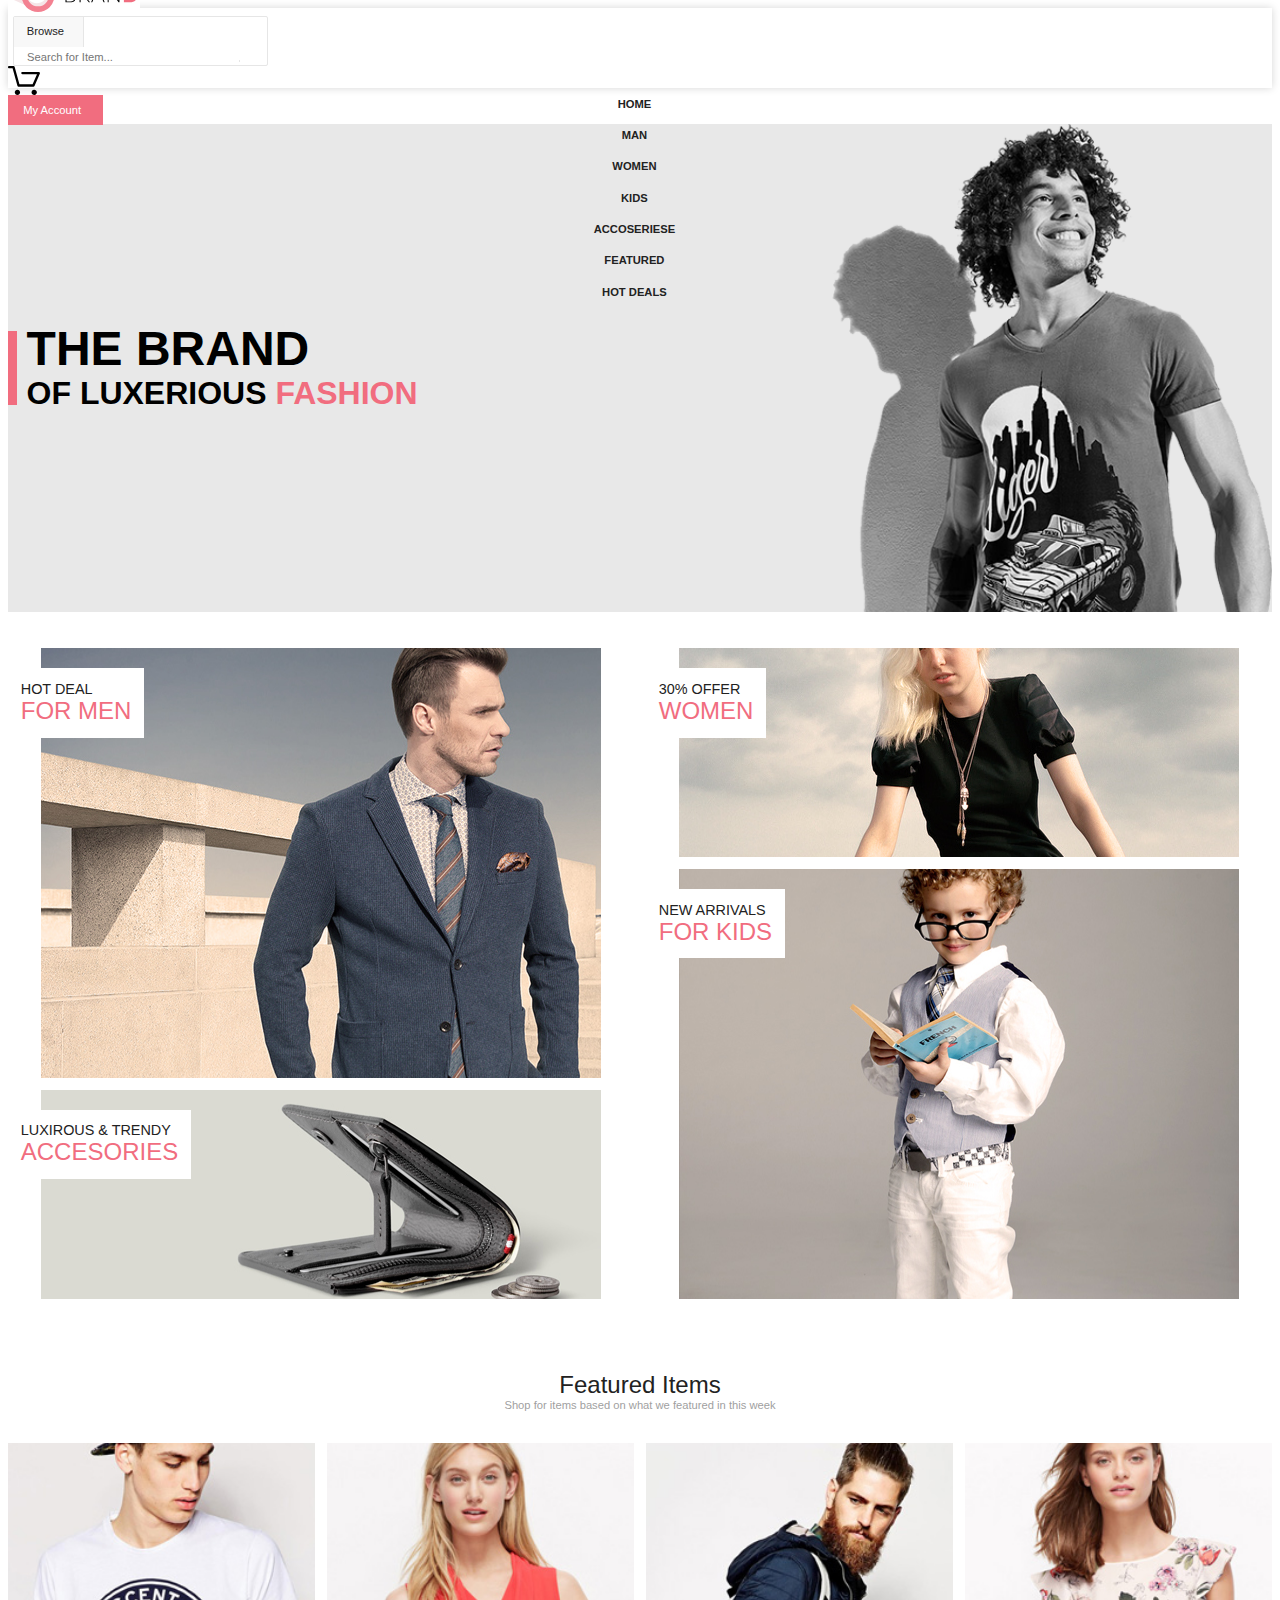
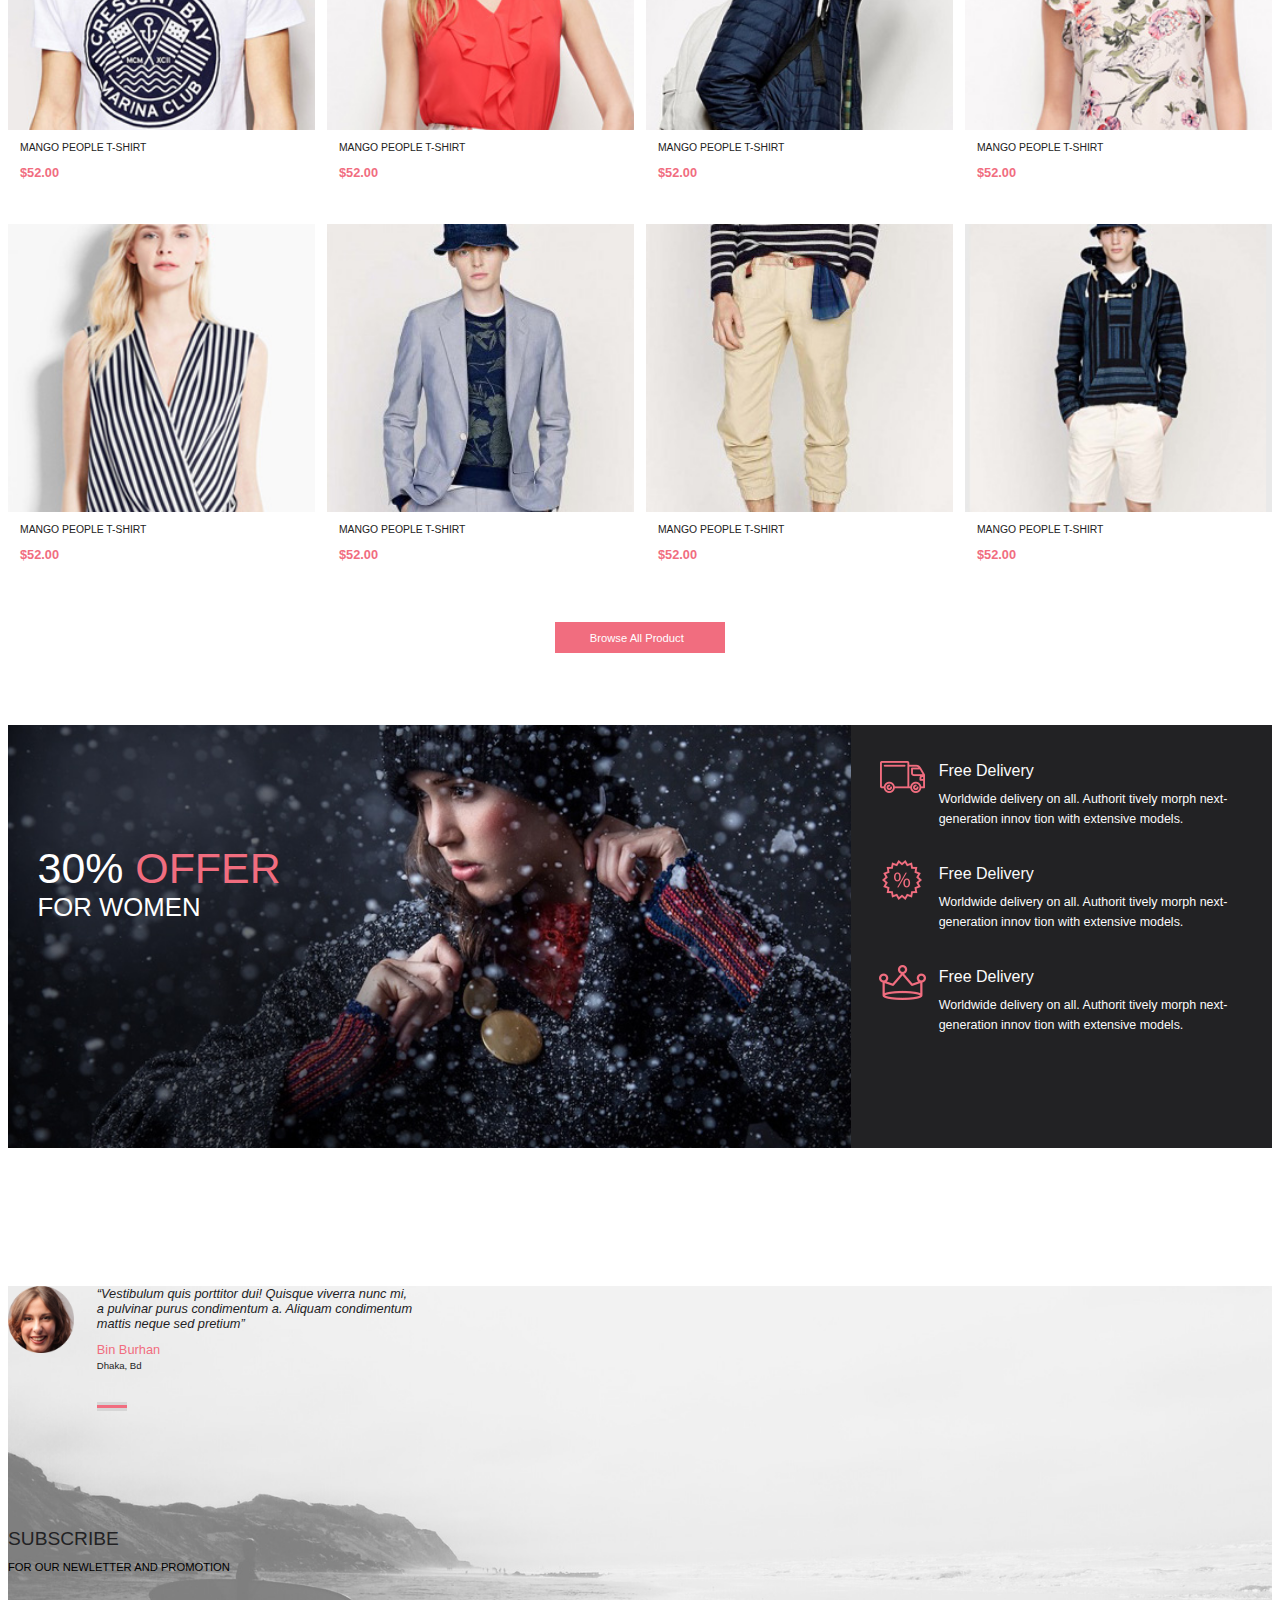
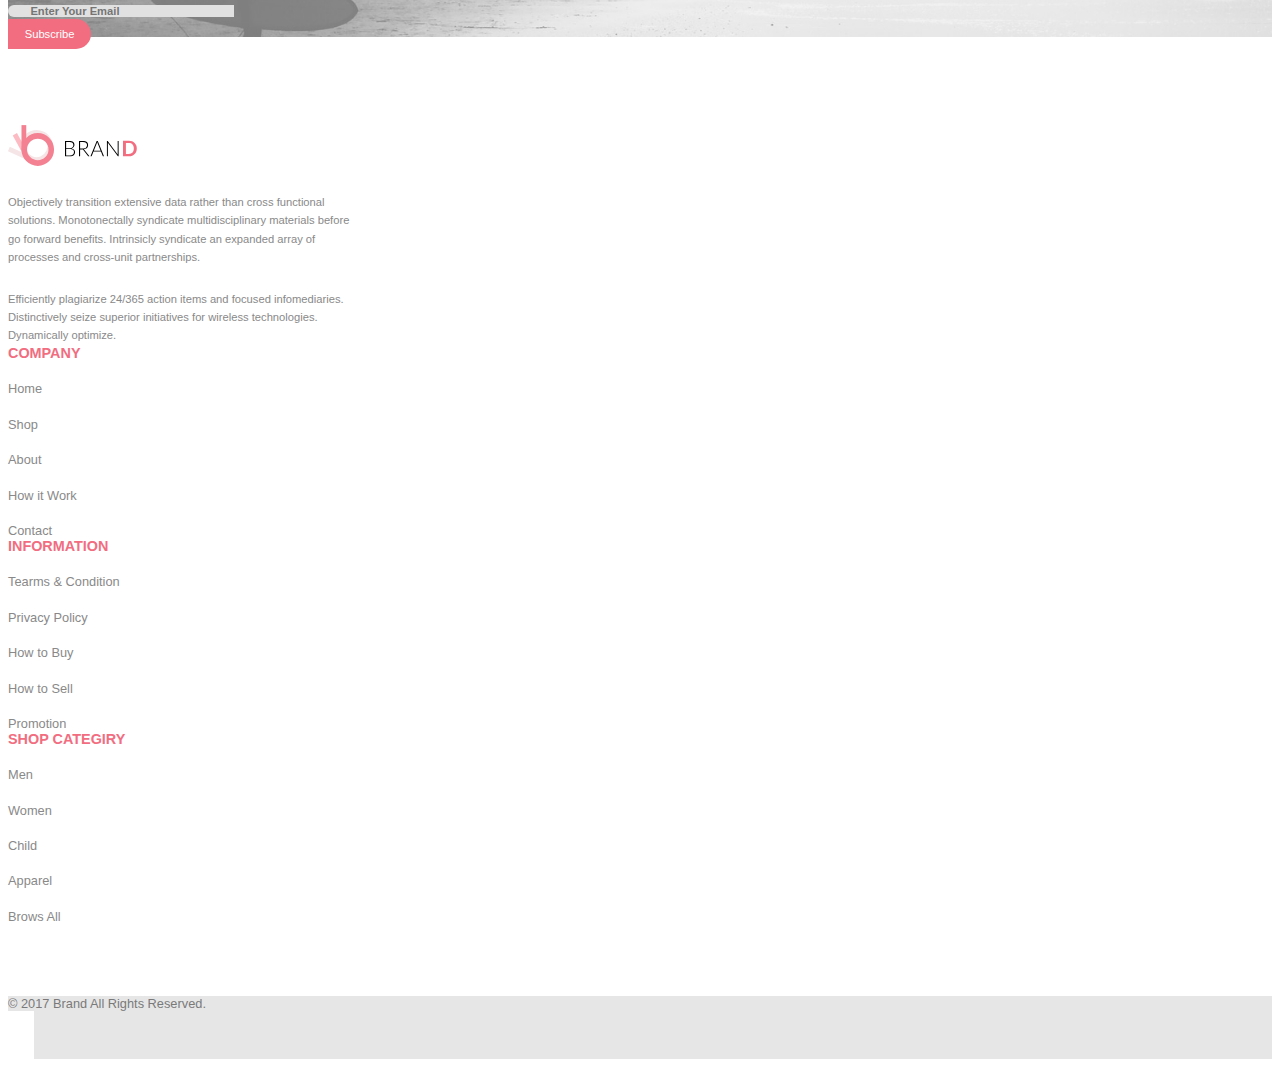
<file: index.html>
<!DOCTYPE html>
<html lang="en">
<head>
    <!-- Required meta tags -->
    <meta charset="utf-8">
    <meta name="viewport" content="width=device-width, initial-scale=1, shrink-to-fit=no">

    <!-- Bootstrap CSS -->
    <link rel="stylesheet" href="https://stackpath.bootstrapcdn.com/bootstrap/4.5.0/css/bootstrap.min.css" integrity="sha384-9aIt2nRpC12Uk9gS9baDl411NQApFmC26EwAOH8WgZl5MYYxFfc+NcPb1dKGj7Sk" crossorigin="anonymous">

    <!-- CSS сайта -->
    <link rel="stylesheet" href="https://use.fontawesome.com/releases/v5.6.1/css/all.css"
          integrity="sha384-gfdkjb5BdAXd+lj+gudLWI+BXq4IuLW5IT+brZEZsLFm++aCMlF1V92rMkPaX4PP" crossorigin="anonymous">
    <link rel="stylesheet" href="css/style-bootstrap.css">
    <title>Главная страница</title>
</head>
<body>
<header>
    <div class="container">
        <div class="d-flex flex-wrap">
            <div class="col-lg-2 col-md-2 col-6 p-0">
                <div class="header__logo"><a href="/"><img src="images/logo.svg" alt="Логотип Brand"></a></div>
            </div>
            <div class="col-lg-6 col-md-6 col-12 p-0 d-flex align-items-center">
                <form class="header__search row">
                    <div class="header__btnBrowse">
                        Browse<i class="fas fa-caret-down"></i>
                    </div>
                    <input type="text" placeholder="Search for Item...">
                    <button class="header__btnSearch"><i class="fas fa-search"></i></button>
                </form>
            </div>
            <div class="col-lg-4 col-md-4 col-6 p-0 d-flex align-items-center">
                <a href="cart.html" class="header__cart-link">
                    <svg
                            xmlns="http://www.w3.org/2000/svg"
                            xmlns:xlink="http://www.w3.org/1999/xlink"
                            width="32px" height="29px">
                        <path fill-rule="evenodd"
                              d="M31.899,7.565 L26.493,19.977 C26.296,20.410 25.882,20.686 25.409,20.686 L10.554,20.686 C10.021,20.686 9.548,20.331 9.410,19.819 L4.577,2.364 L1.184,2.364 C0.533,2.364 -0.000,1.832 -0.000,1.182 C-0.000,0.531 0.533,-0.001 1.184,-0.001 L5.464,-0.001 C5.997,-0.001 6.471,0.354 6.609,0.866 L11.442,18.322 L24.620,18.322 L28.999,8.274 L14.401,8.274 C13.750,8.274 13.217,7.742 13.217,7.092 C13.217,6.442 13.750,5.910 14.401,5.910 L30.814,5.910 C31.208,5.910 31.583,6.107 31.800,6.442 C32.017,6.777 32.057,7.190 31.899,7.565 ZM9.429,23.641 C10.909,23.641 12.112,24.842 12.112,26.320 C12.112,27.798 10.909,28.999 9.429,28.999 C7.950,28.999 6.747,27.798 6.747,26.320 C6.747,24.842 7.950,23.641 9.429,23.641 ZM26.020,23.641 C27.500,23.542 28.782,24.665 28.881,26.123 C28.920,26.852 28.703,27.542 28.230,28.073 C27.756,28.625 27.105,28.940 26.395,28.999 C26.336,28.999 26.257,28.999 26.198,28.999 C24.797,28.999 23.633,27.896 23.535,26.497 C23.436,25.039 24.541,23.739 26.020,23.641 Z"/>
                    </svg>
                </a>
                <button class="btn header__account">
                    My Account<i class="fas fa-caret-down"></i>
                </button>
            </div>
        </div>
    </div>
</header>
<nav class="top-menu">
    <ul class="top-menu__row row justify-content-center m-0 flex-wrap">
        <li><a class="top-menu__link" href="#">Home</a></li>
        <li><a class="top-menu__link" href="#">Man</a></li>
        <li><a class="top-menu__link" href="#">Women</a></li>
        <li><a class="top-menu__link" href="#">Kids</a></li>
        <li><a class="top-menu__link" href="#">Accoseriese</a></li>
        <li><a class="top-menu__link" href="#">Featured</a></li>
        <li><a class="top-menu__link" href="#">Hot Deals </a></li>
    </ul>
</nav>
<main>
    <div class="promo">
        <div class="container promo-back">
            <div class="promo__text">
                <div class="promo__title">The brand</div>
                <div class="promo__info">Of luxerious <span>fashion</span></div>
            </div>
        </div>
    </div>
    <div class="category">
        <div class="container section">
            <div class="category__list">
                <div class="category__item">
                    <div class="category__badge">
                        <div class="category__text">Hot deal</div>
                        <div class="category__title">For men</div>
                    </div>
                </div>
                <div class="category__item">
                    <div class="category__badge">
                        <div class="category__text">30% offer</div>
                        <div class="category__title">women</div>
                    </div>
                </div>
                <div class="category__item">
                    <div class="category__badge">
                        <div class="category__text">LUXIROUS & trendy</div>
                        <div class="category__title">ACCESORIES</div>
                    </div>
                </div>
                <div class="category__item">
                    <div class="category__badge">
                        <div class="category__text">new arrivals</div>
                        <div class="category__title">FOR kids</div>
                    </div>
                </div>
            </div>
        </div>
    </div>
    <div class="feature">
        <div class="container section">
            <div class="feature__title">Featured Items</div>
            <div class="feature__info">Shop for items based on what we featured in this week</div>
            <div class="feature__list">
                <div class="feature__item">
                    <div class="feature__img-button">
                        <div class="feature__bay-button">
                            <button class="feature__bay" onclick="window.location.href = 'single-page.html';">
                                <svg
                                        xmlns="http://www.w3.org/2000/svg"
                                        xmlns:xlink="http://www.w3.org/1999/xlink"
                                        width="32px" height="29px">
                                    <path fill-rule="evenodd"
                                          d="M31.899,7.565 L26.493,19.977 C26.296,20.410 25.882,20.686 25.409,20.686 L10.554,20.686 C10.021,20.686 9.548,20.331 9.410,19.819 L4.577,2.364 L1.184,2.364 C0.533,2.364 -0.000,1.832 -0.000,1.182 C-0.000,0.531 0.533,-0.001 1.184,-0.001 L5.464,-0.001 C5.997,-0.001 6.471,0.354 6.609,0.866 L11.442,18.322 L24.620,18.322 L28.999,8.274 L14.401,8.274 C13.750,8.274 13.217,7.742 13.217,7.092 C13.217,6.442 13.750,5.910 14.401,5.910 L30.814,5.910 C31.208,5.910 31.583,6.107 31.800,6.442 C32.017,6.777 32.057,7.190 31.899,7.565 ZM9.429,23.641 C10.909,23.641 12.112,24.842 12.112,26.320 C12.112,27.798 10.909,28.999 9.429,28.999 C7.950,28.999 6.747,27.798 6.747,26.320 C6.747,24.842 7.950,23.641 9.429,23.641 ZM26.020,23.641 C27.500,23.542 28.782,24.665 28.881,26.123 C28.920,26.852 28.703,27.542 28.230,28.073 C27.756,28.625 27.105,28.940 26.395,28.999 C26.336,28.999 26.257,28.999 26.198,28.999 C24.797,28.999 23.633,27.896 23.535,26.497 C23.436,25.039 24.541,23.739 26.020,23.641 Z"/>
                                </svg>
                                Add to Cart
                            </button>
                        </div>
                        <img class="feature__photo" src="images/item1.jpg" alt="feature">
                    </div>
                    <div class="feature__name-price">
                        <div class="feature-name">Mango  People  T-shirt</div>
                        <div class="feature-price">$52.00</div>
                    </div>
                </div>
                <div class="feature__item">
                    <div class="feature__img-button">
                        <div class="feature__bay-button">
                            <button class="feature__bay" onclick="window.location.href = 'single-page.html';">
                                <svg
                                        xmlns="http://www.w3.org/2000/svg"
                                        xmlns:xlink="http://www.w3.org/1999/xlink"
                                        width="32px" height="29px">
                                    <path fill-rule="evenodd"
                                          d="M31.899,7.565 L26.493,19.977 C26.296,20.410 25.882,20.686 25.409,20.686 L10.554,20.686 C10.021,20.686 9.548,20.331 9.410,19.819 L4.577,2.364 L1.184,2.364 C0.533,2.364 -0.000,1.832 -0.000,1.182 C-0.000,0.531 0.533,-0.001 1.184,-0.001 L5.464,-0.001 C5.997,-0.001 6.471,0.354 6.609,0.866 L11.442,18.322 L24.620,18.322 L28.999,8.274 L14.401,8.274 C13.750,8.274 13.217,7.742 13.217,7.092 C13.217,6.442 13.750,5.910 14.401,5.910 L30.814,5.910 C31.208,5.910 31.583,6.107 31.800,6.442 C32.017,6.777 32.057,7.190 31.899,7.565 ZM9.429,23.641 C10.909,23.641 12.112,24.842 12.112,26.320 C12.112,27.798 10.909,28.999 9.429,28.999 C7.950,28.999 6.747,27.798 6.747,26.320 C6.747,24.842 7.950,23.641 9.429,23.641 ZM26.020,23.641 C27.500,23.542 28.782,24.665 28.881,26.123 C28.920,26.852 28.703,27.542 28.230,28.073 C27.756,28.625 27.105,28.940 26.395,28.999 C26.336,28.999 26.257,28.999 26.198,28.999 C24.797,28.999 23.633,27.896 23.535,26.497 C23.436,25.039 24.541,23.739 26.020,23.641 Z"/>
                                </svg>
                                Add to Cart
                            </button>                        </div>
                        <img class="feature__photo" src="images/item2.jpg" alt="feature">
                    </div>
                    <div class="feature__name-price">
                        <div class="feature-name">Mango  People  T-shirt</div>
                        <div class="feature-price">$52.00</div>
                    </div>
                </div>
                <div class="feature__item">
                    <div class="feature__img-button">
                        <div class="feature__bay-button">
                            <button class="feature__bay" onclick="window.location.href = 'single-page.html';">
                                <svg
                                        xmlns="http://www.w3.org/2000/svg"
                                        xmlns:xlink="http://www.w3.org/1999/xlink"
                                        width="32px" height="29px">
                                    <path fill-rule="evenodd"
                                          d="M31.899,7.565 L26.493,19.977 C26.296,20.410 25.882,20.686 25.409,20.686 L10.554,20.686 C10.021,20.686 9.548,20.331 9.410,19.819 L4.577,2.364 L1.184,2.364 C0.533,2.364 -0.000,1.832 -0.000,1.182 C-0.000,0.531 0.533,-0.001 1.184,-0.001 L5.464,-0.001 C5.997,-0.001 6.471,0.354 6.609,0.866 L11.442,18.322 L24.620,18.322 L28.999,8.274 L14.401,8.274 C13.750,8.274 13.217,7.742 13.217,7.092 C13.217,6.442 13.750,5.910 14.401,5.910 L30.814,5.910 C31.208,5.910 31.583,6.107 31.800,6.442 C32.017,6.777 32.057,7.190 31.899,7.565 ZM9.429,23.641 C10.909,23.641 12.112,24.842 12.112,26.320 C12.112,27.798 10.909,28.999 9.429,28.999 C7.950,28.999 6.747,27.798 6.747,26.320 C6.747,24.842 7.950,23.641 9.429,23.641 ZM26.020,23.641 C27.500,23.542 28.782,24.665 28.881,26.123 C28.920,26.852 28.703,27.542 28.230,28.073 C27.756,28.625 27.105,28.940 26.395,28.999 C26.336,28.999 26.257,28.999 26.198,28.999 C24.797,28.999 23.633,27.896 23.535,26.497 C23.436,25.039 24.541,23.739 26.020,23.641 Z"/>
                                </svg>
                                Add to Cart
                            </button>                        </div>
                        <img class="feature__photo" src="images/item3.jpg" alt="feature">
                    </div>
                    <div class="feature__name-price">
                        <div class="feature-name">Mango  People  T-shirt</div>
                        <div class="feature-price">$52.00</div>
                    </div>
                </div>
                <div class="feature__item">
                    <div class="feature__img-button">
                        <div class="feature__bay-button">
                            <button class="feature__bay" onclick="window.location.href = 'single-page.html';">
                                <svg
                                        xmlns="http://www.w3.org/2000/svg"
                                        xmlns:xlink="http://www.w3.org/1999/xlink"
                                        width="32px" height="29px">
                                    <path fill-rule="evenodd"
                                          d="M31.899,7.565 L26.493,19.977 C26.296,20.410 25.882,20.686 25.409,20.686 L10.554,20.686 C10.021,20.686 9.548,20.331 9.410,19.819 L4.577,2.364 L1.184,2.364 C0.533,2.364 -0.000,1.832 -0.000,1.182 C-0.000,0.531 0.533,-0.001 1.184,-0.001 L5.464,-0.001 C5.997,-0.001 6.471,0.354 6.609,0.866 L11.442,18.322 L24.620,18.322 L28.999,8.274 L14.401,8.274 C13.750,8.274 13.217,7.742 13.217,7.092 C13.217,6.442 13.750,5.910 14.401,5.910 L30.814,5.910 C31.208,5.910 31.583,6.107 31.800,6.442 C32.017,6.777 32.057,7.190 31.899,7.565 ZM9.429,23.641 C10.909,23.641 12.112,24.842 12.112,26.320 C12.112,27.798 10.909,28.999 9.429,28.999 C7.950,28.999 6.747,27.798 6.747,26.320 C6.747,24.842 7.950,23.641 9.429,23.641 ZM26.020,23.641 C27.500,23.542 28.782,24.665 28.881,26.123 C28.920,26.852 28.703,27.542 28.230,28.073 C27.756,28.625 27.105,28.940 26.395,28.999 C26.336,28.999 26.257,28.999 26.198,28.999 C24.797,28.999 23.633,27.896 23.535,26.497 C23.436,25.039 24.541,23.739 26.020,23.641 Z"/>
                                </svg>
                                Add to Cart
                            </button>                        </div>
                        <img class="feature__photo" src="images/item4.jpg" alt="feature">
                    </div>
                    <div class="feature__name-price">
                        <div class="feature-name">Mango  People  T-shirt</div>
                        <div class="feature-price">$52.00</div>
                    </div>
                </div>
                <div class="feature__item">
                    <div class="feature__img-button">
                        <div class="feature__bay-button">
                            <button class="feature__bay" onclick="window.location.href = 'single-page.html';">
                                <svg
                                        xmlns="http://www.w3.org/2000/svg"
                                        xmlns:xlink="http://www.w3.org/1999/xlink"
                                        width="32px" height="29px">
                                    <path fill-rule="evenodd"
                                          d="M31.899,7.565 L26.493,19.977 C26.296,20.410 25.882,20.686 25.409,20.686 L10.554,20.686 C10.021,20.686 9.548,20.331 9.410,19.819 L4.577,2.364 L1.184,2.364 C0.533,2.364 -0.000,1.832 -0.000,1.182 C-0.000,0.531 0.533,-0.001 1.184,-0.001 L5.464,-0.001 C5.997,-0.001 6.471,0.354 6.609,0.866 L11.442,18.322 L24.620,18.322 L28.999,8.274 L14.401,8.274 C13.750,8.274 13.217,7.742 13.217,7.092 C13.217,6.442 13.750,5.910 14.401,5.910 L30.814,5.910 C31.208,5.910 31.583,6.107 31.800,6.442 C32.017,6.777 32.057,7.190 31.899,7.565 ZM9.429,23.641 C10.909,23.641 12.112,24.842 12.112,26.320 C12.112,27.798 10.909,28.999 9.429,28.999 C7.950,28.999 6.747,27.798 6.747,26.320 C6.747,24.842 7.950,23.641 9.429,23.641 ZM26.020,23.641 C27.500,23.542 28.782,24.665 28.881,26.123 C28.920,26.852 28.703,27.542 28.230,28.073 C27.756,28.625 27.105,28.940 26.395,28.999 C26.336,28.999 26.257,28.999 26.198,28.999 C24.797,28.999 23.633,27.896 23.535,26.497 C23.436,25.039 24.541,23.739 26.020,23.641 Z"/>
                                </svg>
                                Add to Cart
                            </button>                        </div>
                        <img class="feature__photo" src="images/item5.jpg" alt="feature">
                    </div>
                    <div class="feature__name-price">
                        <div class="feature-name">Mango  People  T-shirt</div>
                        <div class="feature-price">$52.00</div>
                    </div>
                </div>
                <div class="feature__item">
                    <div class="feature__img-button">
                        <div class="feature__bay-button">
                            <button class="feature__bay" onclick="window.location.href = 'single-page.html';">
                                <svg
                                        xmlns="http://www.w3.org/2000/svg"
                                        xmlns:xlink="http://www.w3.org/1999/xlink"
                                        width="32px" height="29px">
                                    <path fill-rule="evenodd"
                                          d="M31.899,7.565 L26.493,19.977 C26.296,20.410 25.882,20.686 25.409,20.686 L10.554,20.686 C10.021,20.686 9.548,20.331 9.410,19.819 L4.577,2.364 L1.184,2.364 C0.533,2.364 -0.000,1.832 -0.000,1.182 C-0.000,0.531 0.533,-0.001 1.184,-0.001 L5.464,-0.001 C5.997,-0.001 6.471,0.354 6.609,0.866 L11.442,18.322 L24.620,18.322 L28.999,8.274 L14.401,8.274 C13.750,8.274 13.217,7.742 13.217,7.092 C13.217,6.442 13.750,5.910 14.401,5.910 L30.814,5.910 C31.208,5.910 31.583,6.107 31.800,6.442 C32.017,6.777 32.057,7.190 31.899,7.565 ZM9.429,23.641 C10.909,23.641 12.112,24.842 12.112,26.320 C12.112,27.798 10.909,28.999 9.429,28.999 C7.950,28.999 6.747,27.798 6.747,26.320 C6.747,24.842 7.950,23.641 9.429,23.641 ZM26.020,23.641 C27.500,23.542 28.782,24.665 28.881,26.123 C28.920,26.852 28.703,27.542 28.230,28.073 C27.756,28.625 27.105,28.940 26.395,28.999 C26.336,28.999 26.257,28.999 26.198,28.999 C24.797,28.999 23.633,27.896 23.535,26.497 C23.436,25.039 24.541,23.739 26.020,23.641 Z"/>
                                </svg>
                                Add to Cart
                            </button>                        </div>
                        <img class="feature__photo" src="images/item6.jpg" alt="feature">
                    </div>
                    <div class="feature__name-price">
                        <div class="feature-name">Mango  People  T-shirt</div>
                        <div class="feature-price">$52.00</div>
                    </div>
                </div>
                <div class="feature__item">
                    <div class="feature__img-button">
                        <div class="feature__bay-button">
                            <button class="feature__bay" onclick="window.location.href = 'single-page.html';">
                                <svg
                                        xmlns="http://www.w3.org/2000/svg"
                                        xmlns:xlink="http://www.w3.org/1999/xlink"
                                        width="32px" height="29px">
                                    <path fill-rule="evenodd"
                                          d="M31.899,7.565 L26.493,19.977 C26.296,20.410 25.882,20.686 25.409,20.686 L10.554,20.686 C10.021,20.686 9.548,20.331 9.410,19.819 L4.577,2.364 L1.184,2.364 C0.533,2.364 -0.000,1.832 -0.000,1.182 C-0.000,0.531 0.533,-0.001 1.184,-0.001 L5.464,-0.001 C5.997,-0.001 6.471,0.354 6.609,0.866 L11.442,18.322 L24.620,18.322 L28.999,8.274 L14.401,8.274 C13.750,8.274 13.217,7.742 13.217,7.092 C13.217,6.442 13.750,5.910 14.401,5.910 L30.814,5.910 C31.208,5.910 31.583,6.107 31.800,6.442 C32.017,6.777 32.057,7.190 31.899,7.565 ZM9.429,23.641 C10.909,23.641 12.112,24.842 12.112,26.320 C12.112,27.798 10.909,28.999 9.429,28.999 C7.950,28.999 6.747,27.798 6.747,26.320 C6.747,24.842 7.950,23.641 9.429,23.641 ZM26.020,23.641 C27.500,23.542 28.782,24.665 28.881,26.123 C28.920,26.852 28.703,27.542 28.230,28.073 C27.756,28.625 27.105,28.940 26.395,28.999 C26.336,28.999 26.257,28.999 26.198,28.999 C24.797,28.999 23.633,27.896 23.535,26.497 C23.436,25.039 24.541,23.739 26.020,23.641 Z"/>
                                </svg>
                                Add to Cart
                            </button>                        </div>
                        <img class="feature__photo" src="images/item7.jpg" alt="feature">
                    </div>
                    <div class="feature__name-price">
                        <div class="feature-name">Mango  People  T-shirt</div>
                        <div class="feature-price">$52.00</div>
                    </div>
                </div>
                <div class="feature__item">
                    <div class="feature__img-button">
                        <div class="feature__bay-button">
                            <button class="feature__bay" onclick="window.location.href = 'single-page.html';">
                                <svg
                                        xmlns="http://www.w3.org/2000/svg"
                                        xmlns:xlink="http://www.w3.org/1999/xlink"
                                        width="32px" height="29px">
                                    <path fill-rule="evenodd"
                                          d="M31.899,7.565 L26.493,19.977 C26.296,20.410 25.882,20.686 25.409,20.686 L10.554,20.686 C10.021,20.686 9.548,20.331 9.410,19.819 L4.577,2.364 L1.184,2.364 C0.533,2.364 -0.000,1.832 -0.000,1.182 C-0.000,0.531 0.533,-0.001 1.184,-0.001 L5.464,-0.001 C5.997,-0.001 6.471,0.354 6.609,0.866 L11.442,18.322 L24.620,18.322 L28.999,8.274 L14.401,8.274 C13.750,8.274 13.217,7.742 13.217,7.092 C13.217,6.442 13.750,5.910 14.401,5.910 L30.814,5.910 C31.208,5.910 31.583,6.107 31.800,6.442 C32.017,6.777 32.057,7.190 31.899,7.565 ZM9.429,23.641 C10.909,23.641 12.112,24.842 12.112,26.320 C12.112,27.798 10.909,28.999 9.429,28.999 C7.950,28.999 6.747,27.798 6.747,26.320 C6.747,24.842 7.950,23.641 9.429,23.641 ZM26.020,23.641 C27.500,23.542 28.782,24.665 28.881,26.123 C28.920,26.852 28.703,27.542 28.230,28.073 C27.756,28.625 27.105,28.940 26.395,28.999 C26.336,28.999 26.257,28.999 26.198,28.999 C24.797,28.999 23.633,27.896 23.535,26.497 C23.436,25.039 24.541,23.739 26.020,23.641 Z"/>
                                </svg>
                                Add to Cart
                            </button>                        </div>
                        <img class="feature__photo" src="images/item8.jpg" alt="feature">
                    </div>
                    <div class="feature__name-price">
                        <div class="feature-name">Mango  People  T-shirt</div>
                        <div class="feature-price">$52.00</div>
                    </div>
                </div>
            </div>
            <button class="feature-btn btn">
                Browse All Product
                <i class="fas fa-long-arrow-alt-right"></i>
            </button>
        </div>
    </div>
    <div class="banner-feature">
        <div class="container section">
            <div class="banner-feature__banner">
                <div class="banner-feature__offer">
                    <div class="banner-feature__title">
                        30% <span>offer</span>
                    </div>
                    <div class="banner-feature__info">for women</div>
                </div>
            </div>
            <div class="banner-feature__feature-box-list">
                <div class="banner-feature__feature-box">
                    <div class="banner-feature__box-title">
                        Free Delivery
                    </div>
                    <div class="banner-feature__box-text">
                        Worldwide delivery on all. Authorit tively morph next-generation innov tion with extensive models.
                    </div>
                </div>
                <div class="banner-feature__feature-box">
                    <div class="banner-feature__box-title">
                        Free Delivery
                    </div>
                    <div class="banner-feature__box-text">
                        Worldwide delivery on all. Authorit tively morph next-generation innov tion with extensive models.
                    </div>
                </div>
                <div class="banner-feature__feature-box">
                    <div class="banner-feature__box-title">
                        Free Delivery
                    </div>
                    <div class="banner-feature__box-text">
                        Worldwide delivery on all. Authorit tively morph next-generation innov tion with extensive models.
                    </div>
                </div>
            </div>
        </div>
    </div>
</main>
<footer>
    <div class="subscribe">
        <div class="container">
            <div class="subscribe__row d-flex justify-content-between">
                <div class="subscribe__review">
                    <img src="images/avatar.png" alt="Фото">
                    <div class="subscribe__review-box">
                        <div class="subscribe__text">
                            “Vestibulum quis porttitor dui! Quisque viverra nunc mi,
                            a pulvinar purus condimentum a. Aliquam condimentum mattis neque sed pretium”
                        </div>
                        <div class="subscribe__name">
                            Bin Burhan
                        </div>
                        <div class="subscribe__info">
                            Dhaka, Bd
                        </div>
                        <div class="subscribe__lines row justify-content-between">
                            <div class="subscribe__line"></div>
                            <div class="subscribe__line"></div>
                            <div class="subscribe__line"></div>
                        </div>
                    </div>
                </div>
                <div class="subscribe__form-box d-flex flex-column align-items-center">
                    <div class="subscribe__title">
                        Subscribe
                    </div>
                    <div class="subscribe__form-info">
                        FOR OUR NEWLETTER AND PROMOTION
                    </div>
                    <div class="subscribe__form d-flex">
                        <input type="mail" class="subscribe__input" placeholder="Enter Your Email">
                        <button class="btn">Subscribe</button>
                    </div>
                </div>
            </div>
        </div>
    </div>
    <div class="footer__top">
        <div class="container">
            <div class="row justify-content-between align-items-center">
                <div class="footer__column">
                    <img class="footer__logo" src="images/logo.svg" alt="Логотип">
                    <div class="footer__text">
                        Objectively transition extensive data rather than cross functional solutions. Monotonectally
                        syndicate multidisciplinary materials before go forward benefits. Intrinsicly syndicate an
                        expanded array of processes and cross-unit partnerships.
                    </div>
                    <div class="footer__text">
                        Efficiently plagiarize 24/365 action items and focused infomediaries.
                        Distinctively seize superior initiatives for wireless technologies. Dynamically optimize.
                    </div>
                </div>
                <div class="footer__column">
                    <div class="footer__name">Company</div>
                    <ul class="footer__nav">
                        <li><a href="#">Home</a></li>
                        <li><a href="#">Shop</a></li>
                        <li><a href="#">About</a></li>
                        <li><a href="#">How it Work</a></li>
                        <li><a href="#">Contact</a></li>
                    </ul>
                </div>
                <div class="footer__column">
                    <div class="footer__name">Information</div>
                    <ul class="footer__nav">
                        <li><a href="#">Tearms & Condition</a></li>
                        <li><a href="#">Privacy Policy</a></li>
                        <li><a href="#">How to Buy</a></li>
                        <li><a href="#">How to Sell</a></li>
                        <li><a href="#">Promotion</a></li>
                    </ul>
                </div>
                <div class="footer__column">
                    <div class="footer__name">Shop Categiry</div>
                    <ul class="footer__nav">
                        <li><a href="#">Men</a></li>
                        <li><a href="#">Women</a></li>
                        <li><a href="#">Child</a></li>
                        <li><a href="#">Apparel</a></li>
                        <li><a href="#">Brows All</a></li>
                    </ul>
                </div>
            </div>
        </div>
    </div>
    <div class="footer__bottom">
        <div class="container">
            <div class="footer__row d-flex align-items-center">
                <div class="footer__copyright">
                    © 2017 Brand All Rights Reserved.
                </div>
                <div class="footer__social row justify-content-between">
                    <a href="#" class="footer__btn">
                        <i class="fab fa-facebook-f"></i>
                    </a>
                    <a href="#" class="footer__btn">
                        <i class="fab fa-twitter"></i>
                    </a>
                    <a href="#" class="footer__btn">
                        <i class="fab fa-linkedin-in"></i>
                    </a>
                    <a href="#" class="footer__btn">
                        <i class="fab fa-pinterest-p"></i>
                    </a>
                    <a href="#" class="footer__btn">
                        <i class="fab fa-google-plus-g"></i>
                    </a>
                </div>
            </div>
        </div>
    </div>
</footer>
<!-- Optional JavaScript -->
<!-- jQuery first, then Popper.js, then Bootstrap JS -->
<script src="https://code.jquery.com/jquery-3.5.1.slim.min.js" integrity="sha384-DfXdz2htPH0lsSSs5nCTpuj/zy4C+OGpamoFVy38MVBnE+IbbVYUew+OrCXaRkfj" crossorigin="anonymous"></script>
<script src="https://cdn.jsdelivr.net/npm/popper.js@1.16.0/dist/umd/popper.min.js" integrity="sha384-Q6E9RHvbIyZFJoft+2mJbHaEWldlvI9IOYy5n3zV9zzTtmI3UksdQRVvoxMfooAo" crossorigin="anonymous"></script>
<script src="https://stackpath.bootstrapcdn.com/bootstrap/4.5.0/js/bootstrap.min.js" integrity="sha384-OgVRvuATP1z7JjHLkuOU7Xw704+h835Lr+6QL9UvYjZE3Ipu6Tp75j7Bh/kR0JKI" crossorigin="anonymous"></script>
</body>
</html>
</file>
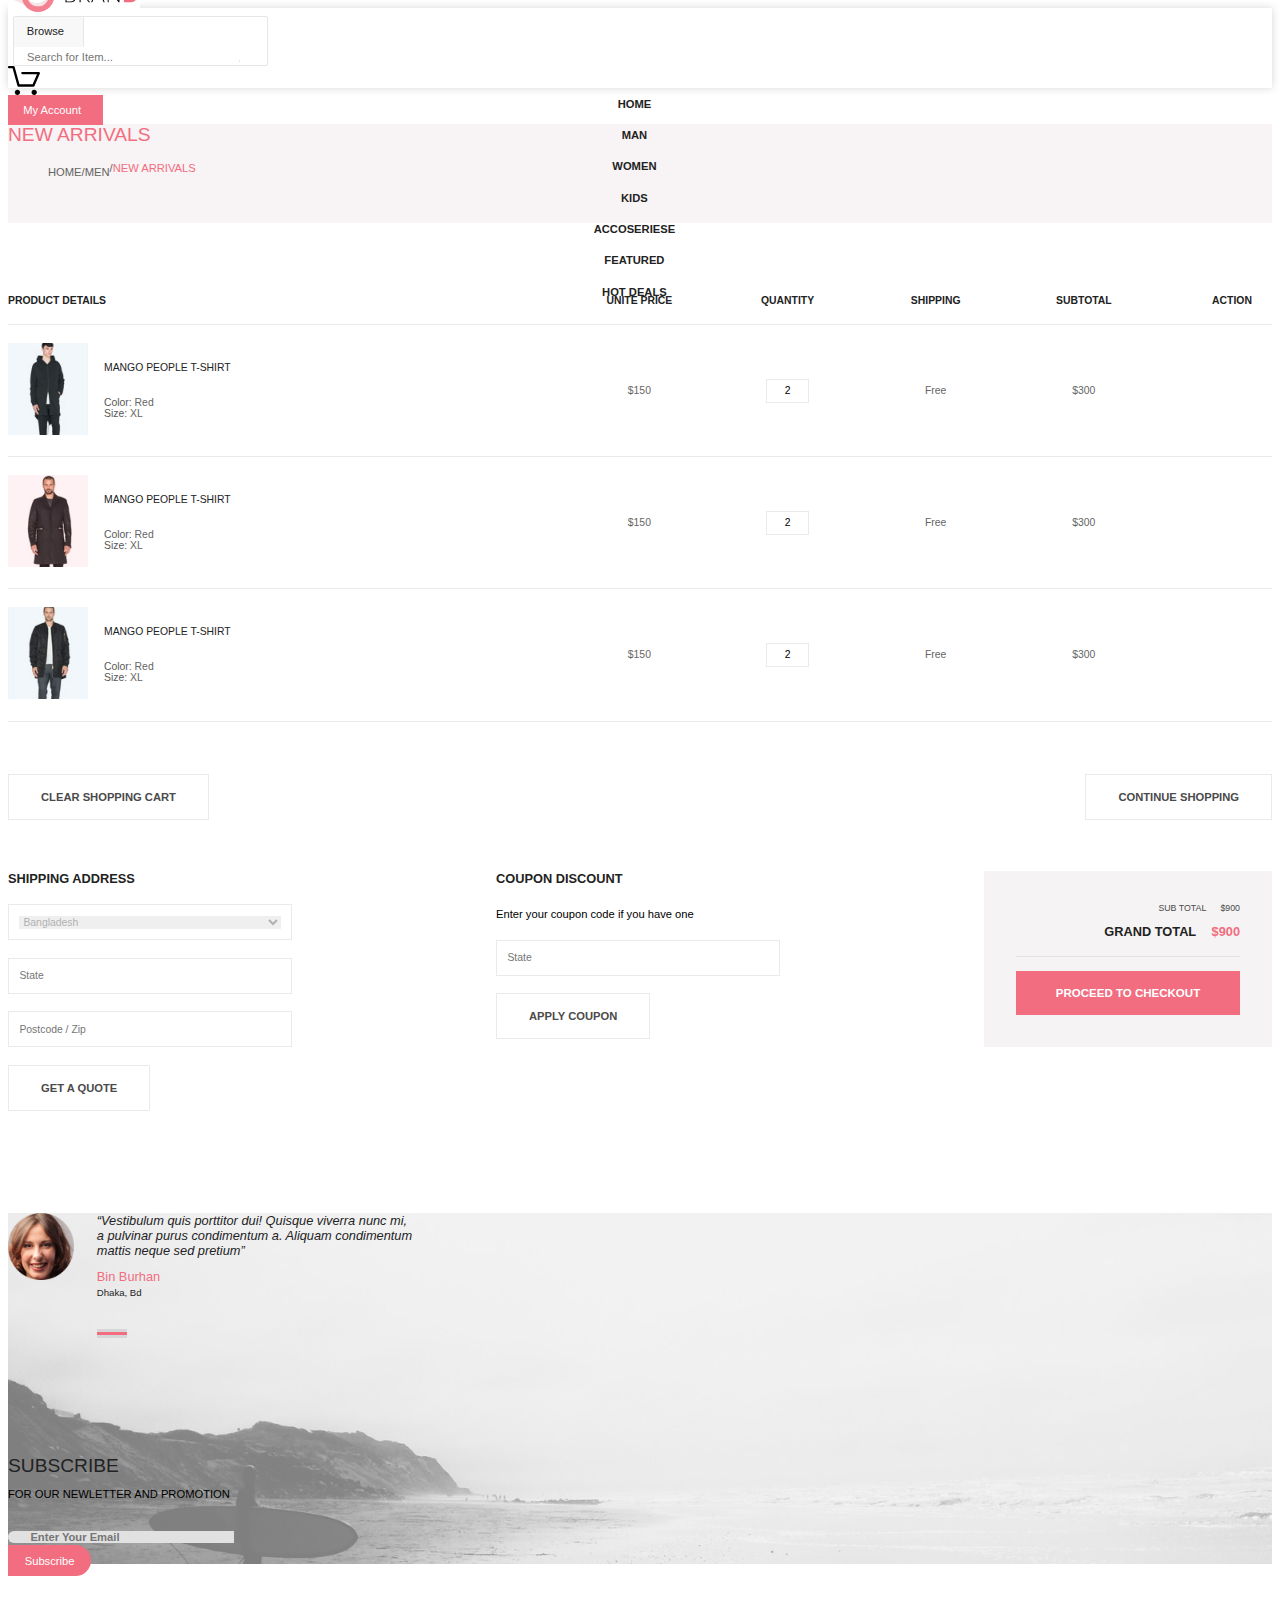
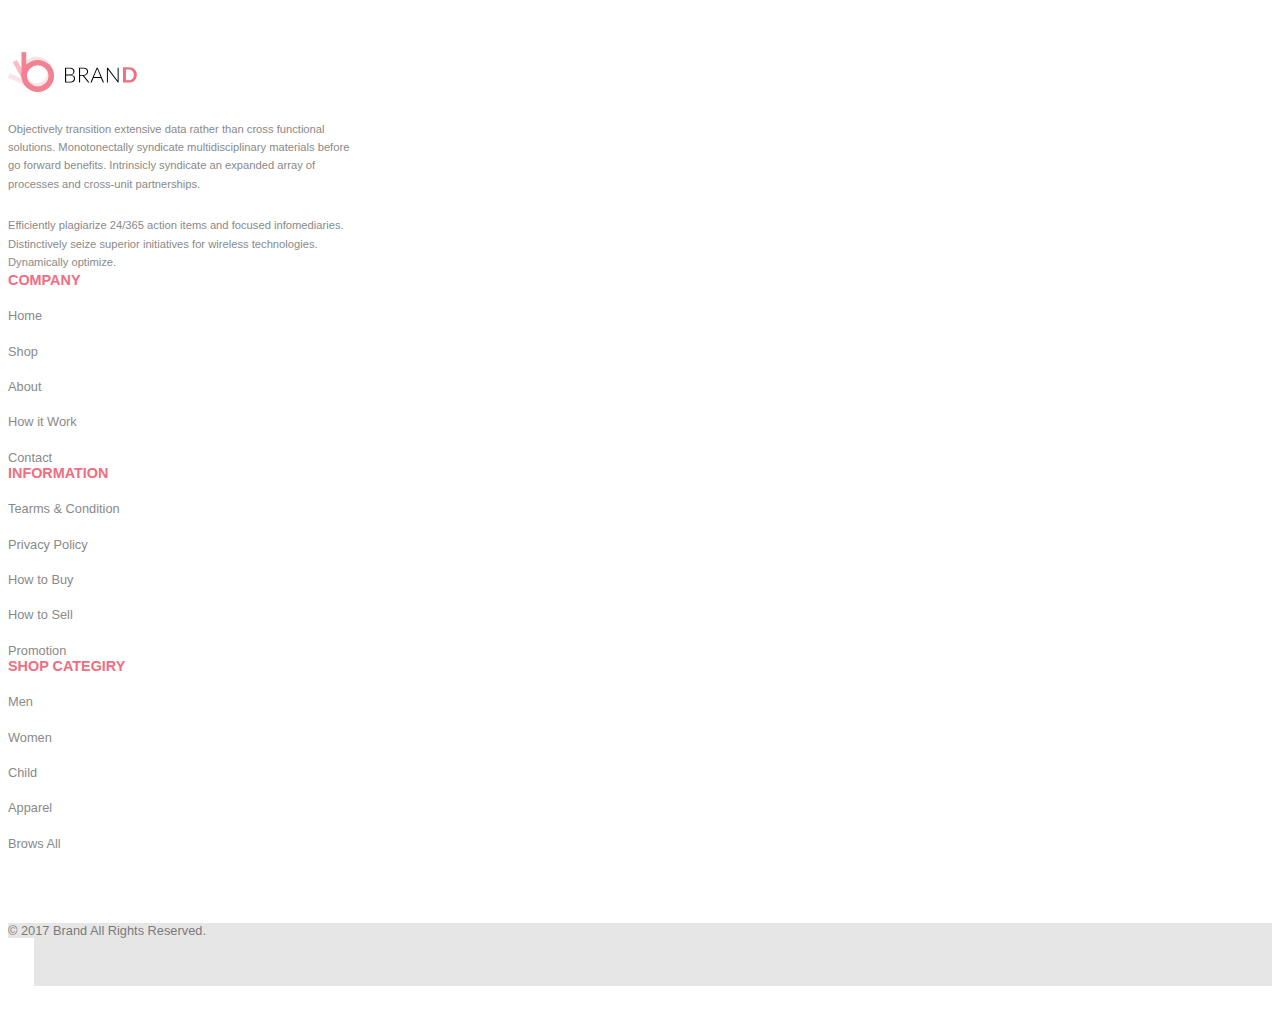
<file: cart.html>
<!DOCTYPE html>
<html lang="en">
<head>
    <!-- Required meta tags -->
    <meta charset="utf-8">
    <meta name="viewport" content="width=device-width, initial-scale=1, shrink-to-fit=no">

    <!-- Bootstrap CSS -->
    <link rel="stylesheet" href="https://stackpath.bootstrapcdn.com/bootstrap/4.5.0/css/bootstrap.min.css" integrity="sha384-9aIt2nRpC12Uk9gS9baDl411NQApFmC26EwAOH8WgZl5MYYxFfc+NcPb1dKGj7Sk" crossorigin="anonymous">

    <!-- CSS сайта -->
    <link rel="stylesheet" href="https://use.fontawesome.com/releases/v5.6.1/css/all.css"
          integrity="sha384-gfdkjb5BdAXd+lj+gudLWI+BXq4IuLW5IT+brZEZsLFm++aCMlF1V92rMkPaX4PP" crossorigin="anonymous">
    <link rel="stylesheet" href="css/style-bootstrap.css">
    <title>Корзина</title>
</head>
<body>
<header>
    <div class="container">
        <div class="d-flex flex-wrap">
            <div class="col-lg-2 col-md-2 col-6 p-0">
                <div class="header__logo"><a href="/"><img src="images/logo.svg" alt="Логотип Brand"></a></div>
            </div>
            <div class="col-lg-6 col-md-6 col-12 p-0 d-flex align-items-center">
                <form class="header__search row">
                    <div class="header__btnBrowse">
                        Browse<i class="fas fa-caret-down"></i>
                    </div>
                    <input type="text" placeholder="Search for Item...">
                    <button class="header__btnSearch"><i class="fas fa-search"></i></button>
                </form>
            </div>
            <div class="col-lg-4 col-md-4 col-6 p-0 d-flex align-items-center">
                <a href="cart.html" class="header__cart-link">
                    <svg
                            xmlns="http://www.w3.org/2000/svg"
                            width="32px" height="29px">
                        <path fill-rule="evenodd"
                              d="M31.899,7.565 L26.493,19.977 C26.296,20.410 25.882,20.686 25.409,20.686 L10.554,20.686 C10.021,20.686 9.548,20.331 9.410,19.819 L4.577,2.364 L1.184,2.364 C0.533,2.364 -0.000,1.832 -0.000,1.182 C-0.000,0.531 0.533,-0.001 1.184,-0.001 L5.464,-0.001 C5.997,-0.001 6.471,0.354 6.609,0.866 L11.442,18.322 L24.620,18.322 L28.999,8.274 L14.401,8.274 C13.750,8.274 13.217,7.742 13.217,7.092 C13.217,6.442 13.750,5.910 14.401,5.910 L30.814,5.910 C31.208,5.910 31.583,6.107 31.800,6.442 C32.017,6.777 32.057,7.190 31.899,7.565 ZM9.429,23.641 C10.909,23.641 12.112,24.842 12.112,26.320 C12.112,27.798 10.909,28.999 9.429,28.999 C7.950,28.999 6.747,27.798 6.747,26.320 C6.747,24.842 7.950,23.641 9.429,23.641 ZM26.020,23.641 C27.500,23.542 28.782,24.665 28.881,26.123 C28.920,26.852 28.703,27.542 28.230,28.073 C27.756,28.625 27.105,28.940 26.395,28.999 C26.336,28.999 26.257,28.999 26.198,28.999 C24.797,28.999 23.633,27.896 23.535,26.497 C23.436,25.039 24.541,23.739 26.020,23.641 Z"/>
                    </svg>
                </a>
                <button class="btn header__account">
                    My Account<i class="fas fa-caret-down"></i>
                </button>
            </div>
        </div>
    </div>
</header>
<nav class="top-menu">
    <ul class="top-menu__row row justify-content-center m-0 flex-wrap">
        <li><a class="top-menu__link" href="#">Home</a></li>
        <li><a class="top-menu__link" href="#">Man</a></li>
        <li><a class="top-menu__link" href="#">Women</a></li>
        <li><a class="top-menu__link" href="#">Kids</a></li>
        <li><a class="top-menu__link" href="#">Accoseriese</a></li>
        <li><a class="top-menu__link" href="#">Featured</a></li>
        <li><a class="top-menu__link" href="#">Hot Deals </a></li>
    </ul>
</nav>
<div class="breadcrumb">
    <div class="container p-0 d-flex justify-content-between align-items-center breadcrumb-row">
        <div class="breadcrumb__title">
            New Arrivals
        </div>
        <nav class="d-flex align-items-center">
            <ol class="breadcrumb-list m-0">
                <li class="breadcrumb-item"><a href="index.html">Home</a></li>
                <li class="breadcrumb-item"><a href="#">Men</a></li>
                <li class="breadcrumb-item active" aria-current="page">New Arrivals</li>
            </ol>
        </nav>
    </div>
</div>
<main>
    <div class="cart">
        <div class="container cart__margin">
            <div class="cart__header">
                <div class="cart__column-details">Product details</div>
                <div class="cart__column-goods">
                    <div class="cart__column">Unite price</div>
                    <div class="cart__column">Quantity</div>
                    <div class="cart__column">Shipping</div>
                    <div class="cart__column">Subtotal</div>
                    <div class="cart__column">Action</div>
                </div>
            </div>
            <div>
                <div class="cart__row">
                    <div class="cart__column-details">
                        <div class="cart__column-img">
                            <img src="images/item__photo1.jpg" alt="Фото товара">
                        </div>
                        <div class="cart__details">
                            <div class="cart__item-name">Mango People T-shirt</div>
                            <div class="cart__item-color">Color: <span>Red</span></div>
                            <div class="cart__item-size">Size: <span>XL</span></div>
                        </div>
                    </div>
                    <div class="cart__column-goods">
                        <div class="cart__column">$150</div>
                        <div class="cart__column"><input type="text" value="2"></div>
                        <div class="cart__column">Free</div>
                        <div class="cart__column">$300</div>
                        <div class="cart__column"><i class="fas fa-times-circle"></i></div>
                    </div>
                </div>
                <div class="cart__row">
                    <div class="cart__column-details">
                        <div class="cart__column-img">
                            <img src="images/item__photo2.jpg" alt="Фото товара">
                        </div>
                        <div class="cart__details">
                            <div class="cart__item-name">Mango People T-shirt</div>
                            <div class="cart__item-color">Color: <span>Red</span></div>
                            <div class="cart__item-size">Size: <span>XL</span></div>
                        </div>
                    </div>
                    <div class="cart__column-goods">
                        <div class="cart__column">$150</div>
                        <div class="cart__column"><input type="text" value="2"></div>
                        <div class="cart__column">Free</div>
                        <div class="cart__column">$300</div>
                        <div class="cart__column"><i class="fas fa-times-circle"></i></div>
                    </div>
                </div>
                <div class="cart__row">
                    <div class="cart__column-details">
                        <div class="cart__column-img">
                            <img src="images/item__photo3.jpg" alt="Фото товара">
                        </div>
                        <div class="cart__details">
                            <div class="cart__item-name">Mango People T-shirt</div>
                            <div class="cart__item-color">Color: <span>Red</span></div>
                            <div class="cart__item-size">Size: <span>XL</span></div>
                        </div>
                    </div>
                    <div class="cart__column-goods">
                        <div class="cart__column">$150</div>
                        <div class="cart__column"><input type="text" value="2"></div>
                        <div class="cart__column">Free</div>
                        <div class="cart__column">$300</div>
                        <div class="cart__column"><i class="fas fa-times-circle"></i></div>
                    </div>
                </div>
            </div>

            <div class="cart__buttons">
                <button class="cart__button">Clear shopping cart</button>
                <button class="cart__button">Continue shopping</button>
            </div>
            <div class="cart__check">
                <div class="cart__address">
                    <div class="cart__title">Shipping Address</div>
                    <form action="">
                        <div class="cart__frame">
                            <select required="">
                                <option>Bangladesh</option>
                                <option>Russia</option>
                                <option>Australia</option>
                            </select>
                        </div>
                        <input required="" type="text" placeholder="State">
                        <input required="" type="number" placeholder="Postcode / Zip">
                        <button class="cart__button">Get a quote</button>
                    </form>
                </div>
                <div class="cart__coupon">
                    <div class="cart__title">Coupon Discount</div>
                    <form>
                        <label for="state">Enter your coupon code if you have one</label>
                        <input id="state" type="text" placeholder="State">
                        <button class="cart__button">Apply coupon</button>
                    </form>
                </div>
                <div class="cart__total">
                    <div class="cart__total-sub">
                        <span>Sub total</span>
                        <span>$900</span>
                    </div>
                    <div class="cart__total-grand">
                        <span>Grand total</span>
                        <span>$900</span>
                    </div>
                    <button class="cart__btn">Proceed to checkout</button>
                </div>
            </div>
        </div>
    </div>
</main>
<footer>
    <div class="subscribe">
        <div class="container">
            <div class="subscribe__row d-flex justify-content-between">
                <div class="subscribe__review">
                    <img src="images/avatar.png" alt="Фото">
                    <div class="subscribe__review-box">
                        <div class="subscribe__text">
                            “Vestibulum quis porttitor dui! Quisque viverra nunc mi,
                            a pulvinar purus condimentum a. Aliquam condimentum mattis neque sed pretium”
                        </div>
                        <div class="subscribe__name">
                            Bin Burhan
                        </div>
                        <div class="subscribe__info">
                            Dhaka, Bd
                        </div>
                        <div class="subscribe__lines row justify-content-between">
                            <div class="subscribe__line"></div>
                            <div class="subscribe__line"></div>
                            <div class="subscribe__line"></div>
                        </div>
                    </div>
                </div>
                <div class="subscribe__form-box d-flex flex-column align-items-center">
                    <div class="subscribe__title">
                        Subscribe
                    </div>
                    <div class="subscribe__form-info">
                        FOR OUR NEWLETTER AND PROMOTION
                    </div>
                    <div class="subscribe__form d-flex">
                        <input type="mail" class="subscribe__input" placeholder="Enter Your Email">
                        <button class="btn">Subscribe</button>
                    </div>
                </div>
            </div>
        </div>
    </div>
    <div class="footer__top">
        <div class="container">
            <div class="row justify-content-between align-items-center">
                <div class="footer__column">
                    <img class="footer__logo" src="images/logo.svg" alt="Логотип">
                    <div class="footer__text">
                        Objectively transition extensive data rather than cross functional solutions. Monotonectally
                        syndicate multidisciplinary materials before go forward benefits. Intrinsicly syndicate an
                        expanded array of processes and cross-unit partnerships.
                    </div>
                    <div class="footer__text">
                        Efficiently plagiarize 24/365 action items and focused infomediaries.
                        Distinctively seize superior initiatives for wireless technologies. Dynamically optimize.
                    </div>
                </div>
                <div class="footer__column">
                    <div class="footer__name">Company</div>
                    <ul class="footer__nav">
                        <li><a href="#">Home</a></li>
                        <li><a href="#">Shop</a></li>
                        <li><a href="#">About</a></li>
                        <li><a href="#">How it Work</a></li>
                        <li><a href="#">Contact</a></li>
                    </ul>
                </div>
                <div class="footer__column">
                    <div class="footer__name">Information</div>
                    <ul class="footer__nav">
                        <li><a href="#">Tearms & Condition</a></li>
                        <li><a href="#">Privacy Policy</a></li>
                        <li><a href="#">How to Buy</a></li>
                        <li><a href="#">How to Sell</a></li>
                        <li><a href="#">Promotion</a></li>
                    </ul>
                </div>
                <div class="footer__column">
                    <div class="footer__name">Shop Categiry</div>
                    <ul class="footer__nav">
                        <li><a href="#">Men</a></li>
                        <li><a href="#">Women</a></li>
                        <li><a href="#">Child</a></li>
                        <li><a href="#">Apparel</a></li>
                        <li><a href="#">Brows All</a></li>
                    </ul>
                </div>
            </div>
        </div>
    </div>
    <div class="footer__bottom">
        <div class="container">
            <div class="footer__row d-flex align-items-center">
                <div class="footer__copyright">
                    © 2017 Brand All Rights Reserved.
                </div>
                <div class="footer__social row justify-content-between">
                    <a href="#" class="footer__btn">
                        <i class="fab fa-facebook-f"></i>
                    </a>
                    <a href="#" class="footer__btn">
                        <i class="fab fa-twitter"></i>
                    </a>
                    <a href="#" class="footer__btn">
                        <i class="fab fa-linkedin-in"></i>
                    </a>
                    <a href="#" class="footer__btn">
                        <i class="fab fa-pinterest-p"></i>
                    </a>
                    <a href="#" class="footer__btn">
                        <i class="fab fa-google-plus-g"></i>
                    </a>
                </div>
            </div>
        </div>
    </div>
</footer>
<!-- Optional JavaScript -->
<!-- jQuery first, then Popper.js, then Bootstrap JS -->
<script src="https://code.jquery.com/jquery-3.5.1.slim.min.js" integrity="sha384-DfXdz2htPH0lsSSs5nCTpuj/zy4C+OGpamoFVy38MVBnE+IbbVYUew+OrCXaRkfj" crossorigin="anonymous"></script>
<script src="https://cdn.jsdelivr.net/npm/popper.js@1.16.0/dist/umd/popper.min.js" integrity="sha384-Q6E9RHvbIyZFJoft+2mJbHaEWldlvI9IOYy5n3zV9zzTtmI3UksdQRVvoxMfooAo" crossorigin="anonymous"></script>
<script src="https://stackpath.bootstrapcdn.com/bootstrap/4.5.0/js/bootstrap.min.js" integrity="sha384-OgVRvuATP1z7JjHLkuOU7Xw704+h835Lr+6QL9UvYjZE3Ipu6Tp75j7Bh/kR0JKI" crossorigin="anonymous"></script>
</body>
</html>
</file>
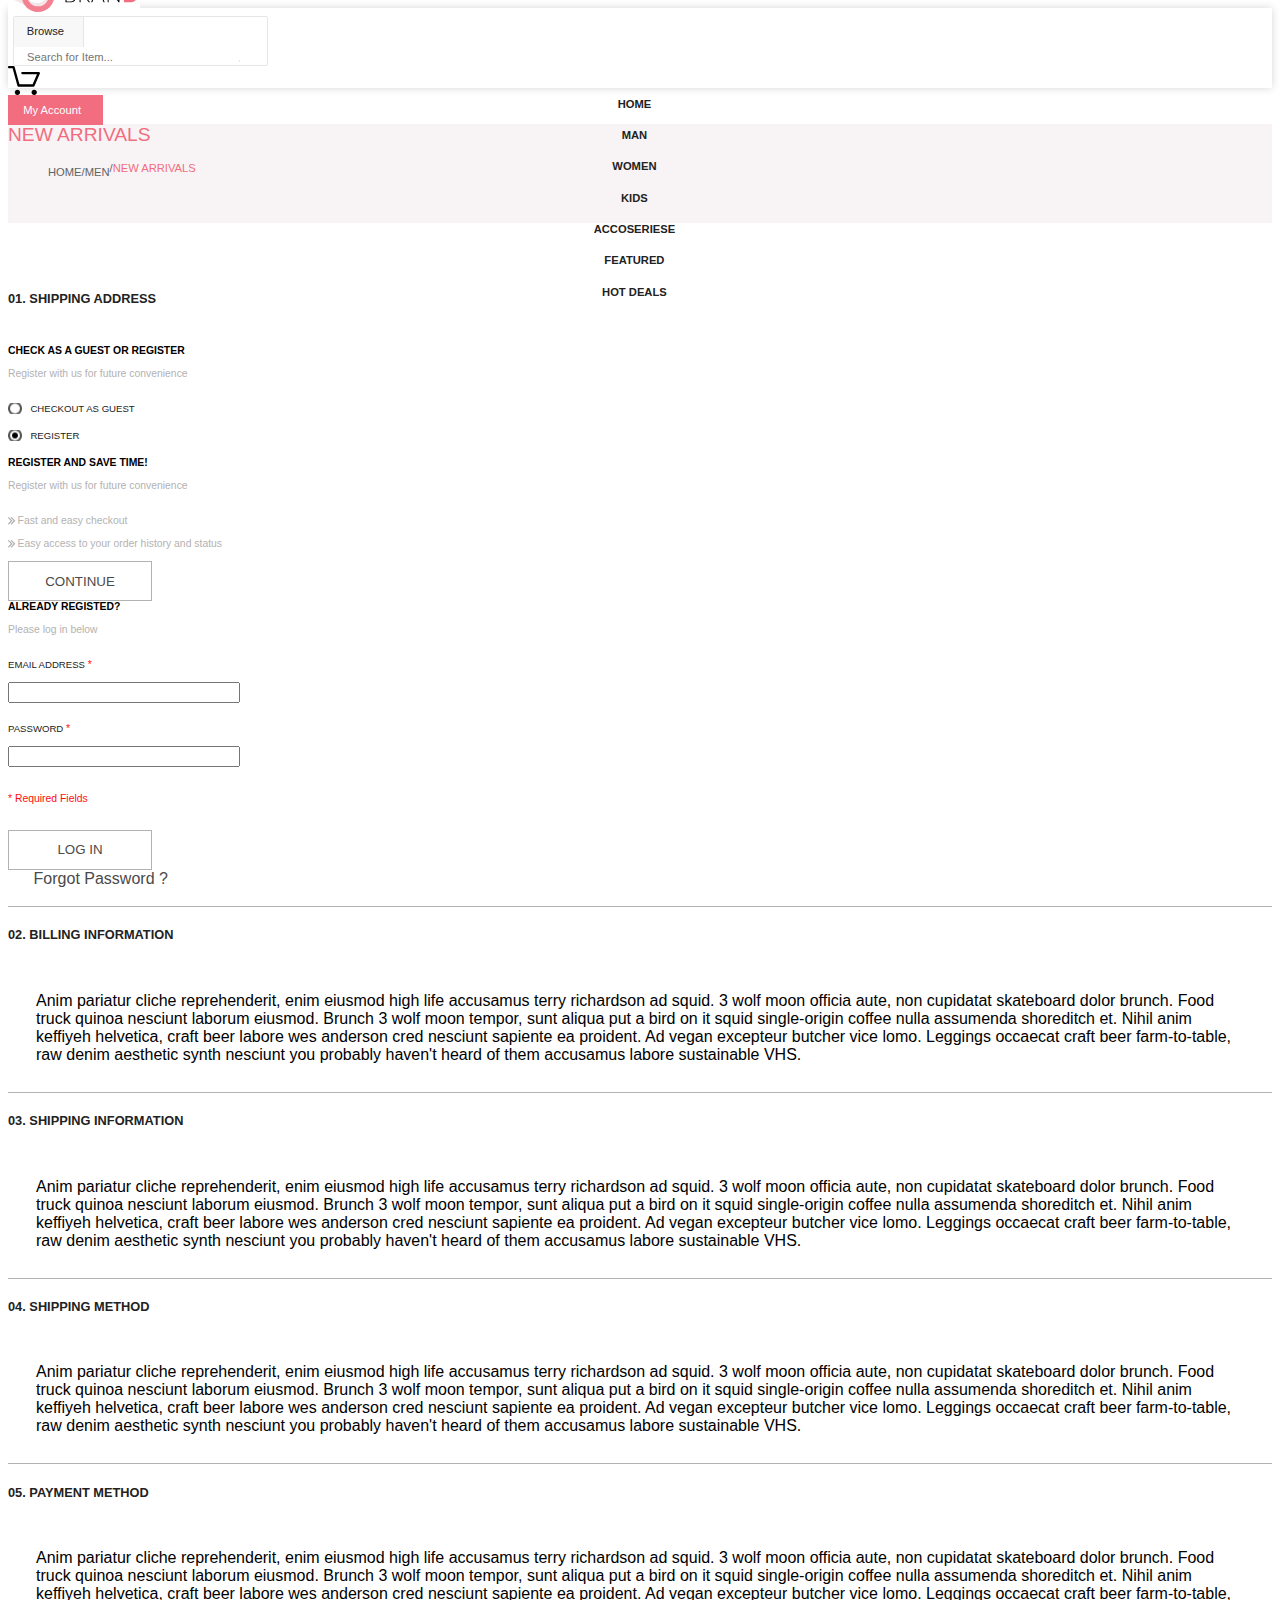
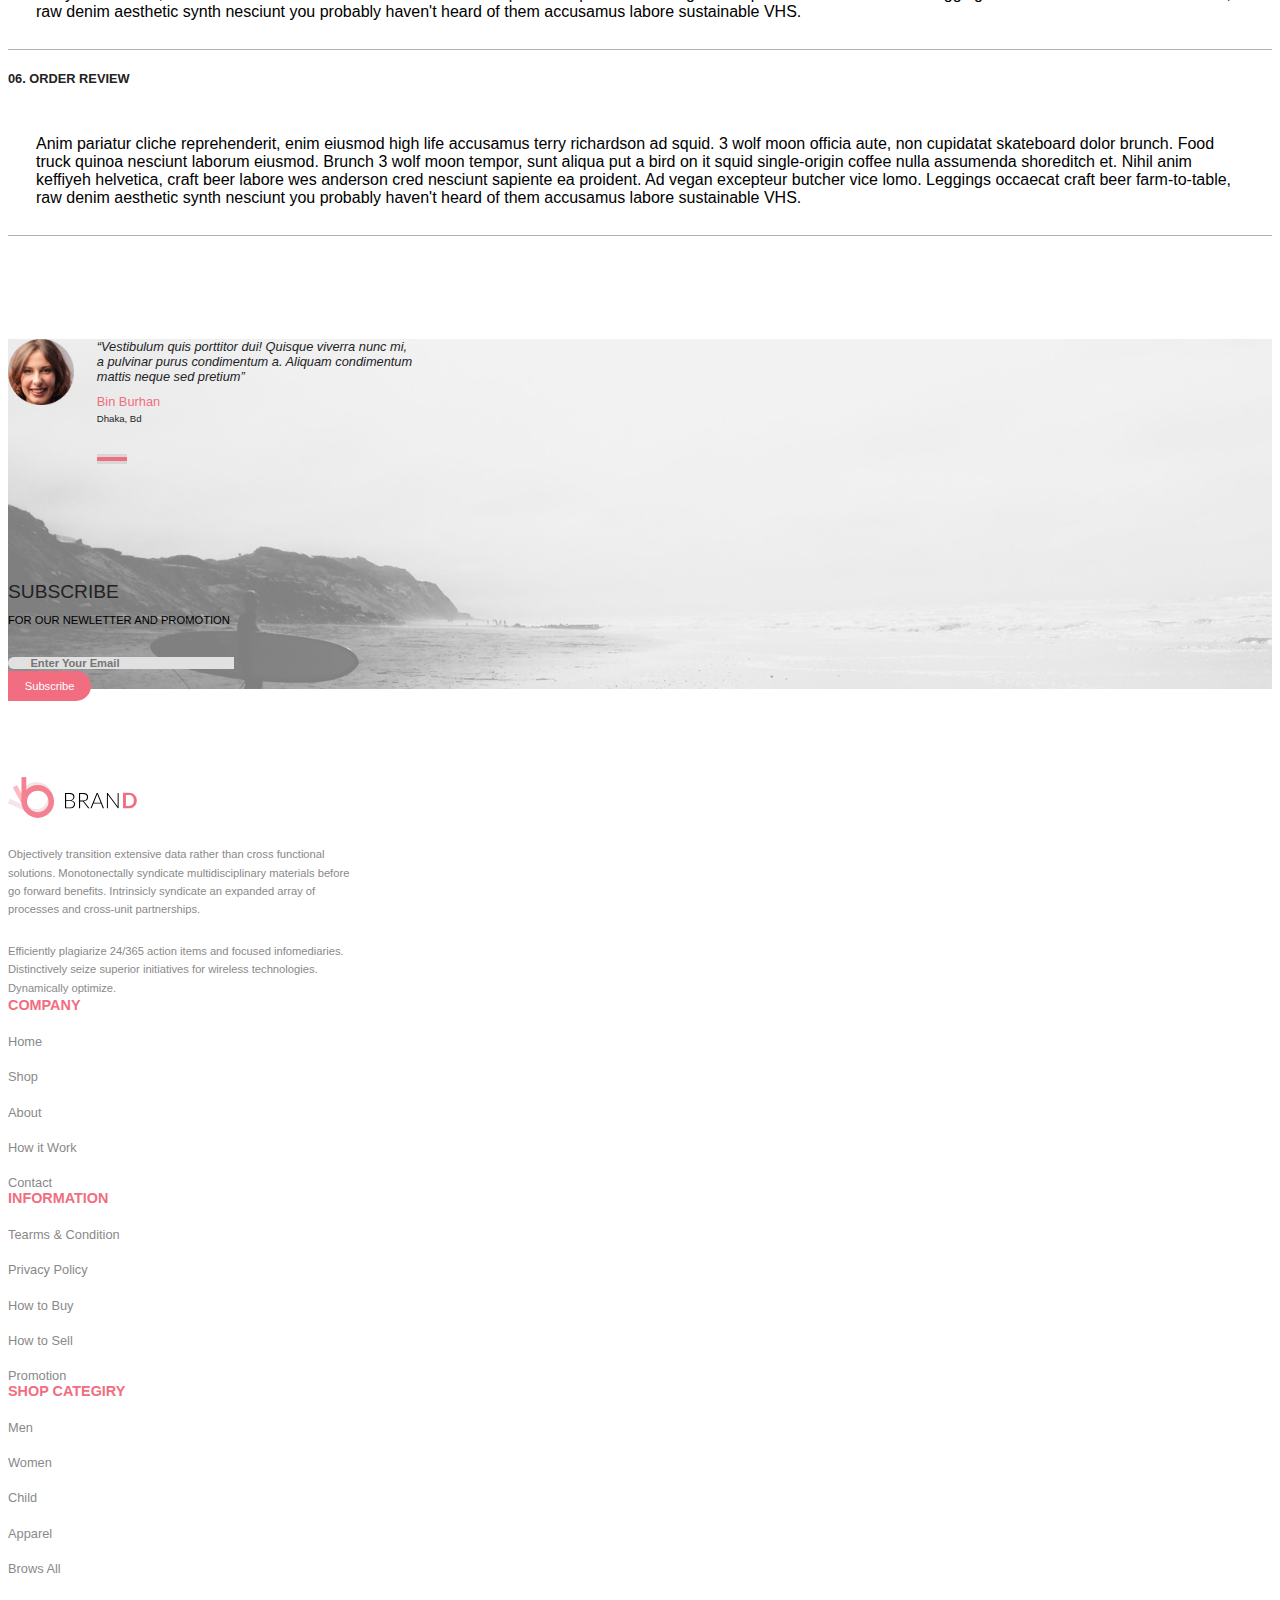
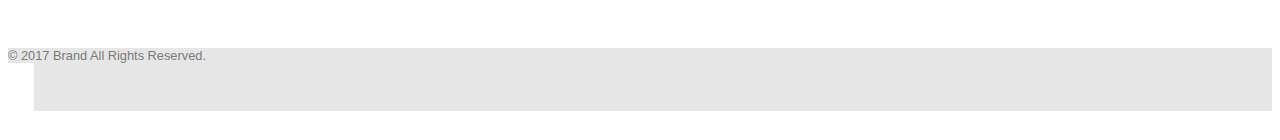
<file: checkout.html>
<!doctype html>
<html lang="ru">
<head>
    <!-- Required meta tags -->
    <meta charset="utf-8">
    <meta name="viewport" content="width=device-width, initial-scale=1, shrink-to-fit=no">

    <!-- Bootstrap CSS -->
    <link rel="stylesheet" href="https://stackpath.bootstrapcdn.com/bootstrap/4.5.0/css/bootstrap.min.css" integrity="sha384-9aIt2nRpC12Uk9gS9baDl411NQApFmC26EwAOH8WgZl5MYYxFfc+NcPb1dKGj7Sk" crossorigin="anonymous">

    <!-- CSS сайта -->
    <link rel="stylesheet" href="https://use.fontawesome.com/releases/v5.6.1/css/all.css"
          integrity="sha384-gfdkjb5BdAXd+lj+gudLWI+BXq4IuLW5IT+brZEZsLFm++aCMlF1V92rMkPaX4PP" crossorigin="anonymous">
    <link rel="stylesheet" href="css/style-bootstrap.css">

    <title>Оформление покупки</title>
</head>
<body>
<header>
    <div class="container">
        <div class="d-flex flex-wrap">
            <div class="col-lg-2 col-md-2 col-6 p-0">
                <div class="header__logo"><a href="/"><img src="images/logo.svg" alt="Логотип Brand"></a></div>
            </div>
            <div class="col-lg-6 col-md-6 col-12 p-0 d-flex align-items-center">
                <form class="header__search row">
                    <div class="header__btnBrowse">
                        Browse<i class="fas fa-caret-down"></i>
                    </div>
                    <input type="text" placeholder="Search for Item...">
                    <button class="header__btnSearch"><i class="fas fa-search"></i></button>
                </form>
            </div>
            <div class="col-lg-4 col-md-4 col-6 p-0 d-flex align-items-center">
                <a href="cart.html" class="header__cart-link">
                    <svg
                            xmlns="http://www.w3.org/2000/svg"
                            xmlns:xlink="http://www.w3.org/1999/xlink"
                            width="32px" height="29px">
                        <path fill-rule="evenodd"
                              d="M31.899,7.565 L26.493,19.977 C26.296,20.410 25.882,20.686 25.409,20.686 L10.554,20.686 C10.021,20.686 9.548,20.331 9.410,19.819 L4.577,2.364 L1.184,2.364 C0.533,2.364 -0.000,1.832 -0.000,1.182 C-0.000,0.531 0.533,-0.001 1.184,-0.001 L5.464,-0.001 C5.997,-0.001 6.471,0.354 6.609,0.866 L11.442,18.322 L24.620,18.322 L28.999,8.274 L14.401,8.274 C13.750,8.274 13.217,7.742 13.217,7.092 C13.217,6.442 13.750,5.910 14.401,5.910 L30.814,5.910 C31.208,5.910 31.583,6.107 31.800,6.442 C32.017,6.777 32.057,7.190 31.899,7.565 ZM9.429,23.641 C10.909,23.641 12.112,24.842 12.112,26.320 C12.112,27.798 10.909,28.999 9.429,28.999 C7.950,28.999 6.747,27.798 6.747,26.320 C6.747,24.842 7.950,23.641 9.429,23.641 ZM26.020,23.641 C27.500,23.542 28.782,24.665 28.881,26.123 C28.920,26.852 28.703,27.542 28.230,28.073 C27.756,28.625 27.105,28.940 26.395,28.999 C26.336,28.999 26.257,28.999 26.198,28.999 C24.797,28.999 23.633,27.896 23.535,26.497 C23.436,25.039 24.541,23.739 26.020,23.641 Z"/>
                    </svg>
                </a>
                <button class="btn header__account">
                    My Account<i class="fas fa-caret-down"></i>
                </button>
            </div>
        </div>
    </div>
</header>
<nav class="top-menu">
    <ul class="top-menu__row row justify-content-center m-0 flex-wrap">
        <li><a class="top-menu__link" href="#">Home</a></li>
        <li><a class="top-menu__link" href="#">Man</a></li>
        <li><a class="top-menu__link" href="#">Women</a></li>
        <li><a class="top-menu__link" href="#">Kids</a></li>
        <li><a class="top-menu__link" href="#">Accoseriese</a></li>
        <li><a class="top-menu__link" href="#">Featured</a></li>
        <li><a class="top-menu__link" href="#">Hot Deals </a></li>
    </ul>
</nav>
<div class="breadcrumb">
    <div class="container p-0 d-flex justify-content-between align-items-center breadcrumb-row">
        <div class="breadcrumb__title">
            New Arrivals
        </div>
        <nav class="d-flex align-items-center">
            <ol class="breadcrumb-list m-0">
                <li class="breadcrumb-item"><a href="index.html">Home</a></li>
                <li class="breadcrumb-item"><a href="#">Men</a></li>
                <li class="breadcrumb-item active" aria-current="page">New Arrivals</li>
            </ol>
        </nav>
    </div>
</div>
<main>
    <div class="container checkout">
        <div class="checkout-accordion" id="accordionExample">
            <div class="checkout-accordion__block">
                <div class="checkout-accordion__header" id="headingOne">
                    <div class="mb-0">
                        <div class="checkout-accordion__title" data-toggle="collapse" data-target="#collapseOne" aria-expanded="true" aria-controls="collapseOne">
                            01. Shipping Address
                        </div>
                    </div>
                </div>

                <div id="collapseOne" class="collapse show" aria-labelledby="headingOne" data-parent="#accordionExample">
                    <span class="d-flex checkout-accordion__body">
                        <form class="checkout-accordion__column">
                            <h3 class="checkout-accordion__form-title">Check as a guest or register</h3>
                            <div class="checkout-accordion__form-description">Register with us for future convenience</div>

                            <input id="reg1" type="radio" name="register">
                            <label for="reg1">Checkout as guest</label>

                            <input id="reg2" type="radio" name="register" checked>
                            <label for="reg2">Register</label>

                            <div class="checkout-accordion__form-title">
                                Register and save time!
                            </div>
                            <div class="checkout-accordion__form-description">Register with us for future convenience</div>

                            <div class="checkout-accordion__form-arrow">
                                Fast and easy checkout
                            </div>
                            <div class="checkout-accordion__form-arrow">
                                Easy access to your order history and status
                            </div>
                            <button class="checkout-accordion__btn mb-10">Continue</button>
                        </form>
                        <form class="checkout-accordion__column">
                            <h3 class="checkout-accordion__form-title">Already registed?</h3>
                            <div class="checkout-accordion__form-description">Please log in below</div>

                            <label for="reg3">EMAIL ADDRESS <span class="checkout-accordion__form-star">*</span></label>
                            <input id="reg3" type="email" name="email">

                            <label for="reg4">PASSWORD <span class="checkout-accordion__form-star">*</span></label>
                            <input id="reg4" type="password" name="register" checked>

                            <div class="checkout-accordion__form-error">* Required Fields</div>
                            <div class="checkout-accordion__form-bottom d-flex align-items-center">
                                <button class="checkout-accordion__btn">Log in</button>
                                <a href="#" class="checkout-accordion__forget">Forgot Password ?</a>
                            </div>

                        </form>
                     </span>
                </div>
            </div>
            <div class="checkout-accordion__block">
                <div class="checkout-accordion__header" id="headingTwo">
                    <div class="mb-0">
                        <div class="checkout-accordion__title collapsed" data-toggle="collapse" data-target="#collapseTwo" aria-expanded="false" aria-controls="collapseTwo">
                            02. BILLING INFORMATION
                        </div>
                    </div>
                </div>
                <div id="collapseTwo" class="collapse" aria-labelledby="headingTwo" data-parent="#accordionExample">
                    <div class="checkout-accordion__body">
                        Anim pariatur cliche reprehenderit, enim eiusmod high life accusamus terry richardson ad squid. 3 wolf moon officia aute, non cupidatat skateboard dolor brunch. Food truck quinoa nesciunt laborum eiusmod. Brunch 3 wolf moon tempor, sunt aliqua put a bird on it squid single-origin coffee nulla assumenda shoreditch et. Nihil anim keffiyeh helvetica, craft beer labore wes anderson cred nesciunt sapiente ea proident. Ad vegan excepteur butcher vice lomo. Leggings occaecat craft beer farm-to-table, raw denim aesthetic synth nesciunt you probably haven't heard of them accusamus labore sustainable VHS.
                    </div>
                </div>
            </div>
            <div class="checkout-accordion__block">
                <div class="checkout-accordion__header" id="headingTree">
                    <div class="mb-0">
                        <div class="checkout-accordion__title collapsed" data-toggle="collapse" data-target="#collapseThree" aria-expanded="false" aria-controls="collapseTwo">
                            03. Shipping information
                        </div>
                    </div>
                </div>
                <div id="collapseThree" class="collapse" aria-labelledby="headingTwo" data-parent="#accordionExample">
                    <div class="checkout-accordion__body">
                        Anim pariatur cliche reprehenderit, enim eiusmod high life accusamus terry richardson ad squid. 3 wolf moon officia aute, non cupidatat skateboard dolor brunch. Food truck quinoa nesciunt laborum eiusmod. Brunch 3 wolf moon tempor, sunt aliqua put a bird on it squid single-origin coffee nulla assumenda shoreditch et. Nihil anim keffiyeh helvetica, craft beer labore wes anderson cred nesciunt sapiente ea proident. Ad vegan excepteur butcher vice lomo. Leggings occaecat craft beer farm-to-table, raw denim aesthetic synth nesciunt you probably haven't heard of them accusamus labore sustainable VHS.
                    </div>
                </div>
            </div>
            <div class="checkout-accordion__block">
                <div class="checkout-accordion__header" id="headingFour">
                    <div class="mb-0">
                        <div class="checkout-accordion__title collapsed" data-toggle="collapse" data-target="#collapseFour" aria-expanded="false" aria-controls="collapseTwo">
                            04. Shipping method
                        </div>
                    </div>
                </div>
                <div id="collapseFour" class="collapse" aria-labelledby="headingTwo" data-parent="#accordionExample">
                    <div class="checkout-accordion__body">
                        Anim pariatur cliche reprehenderit, enim eiusmod high life accusamus terry richardson ad squid. 3 wolf moon officia aute, non cupidatat skateboard dolor brunch. Food truck quinoa nesciunt laborum eiusmod. Brunch 3 wolf moon tempor, sunt aliqua put a bird on it squid single-origin coffee nulla assumenda shoreditch et. Nihil anim keffiyeh helvetica, craft beer labore wes anderson cred nesciunt sapiente ea proident. Ad vegan excepteur butcher vice lomo. Leggings occaecat craft beer farm-to-table, raw denim aesthetic synth nesciunt you probably haven't heard of them accusamus labore sustainable VHS.
                    </div>
                </div>
            </div>
            <div class="checkout-accordion__block">
                <div class="checkout-accordion__header" id="headingFive">
                    <div class="mb-0">
                        <div class="checkout-accordion__title collapsed" data-toggle="collapse" data-target="#collapseFive" aria-expanded="false" aria-controls="collapseTwo">
                            05. Payment method
                        </div>
                    </div>
                </div>
                <div id="collapseFive" class="collapse" aria-labelledby="headingTwo" data-parent="#accordionExample">
                    <div class="checkout-accordion__body">
                        Anim pariatur cliche reprehenderit, enim eiusmod high life accusamus terry richardson ad squid. 3 wolf moon officia aute, non cupidatat skateboard dolor brunch. Food truck quinoa nesciunt laborum eiusmod. Brunch 3 wolf moon tempor, sunt aliqua put a bird on it squid single-origin coffee nulla assumenda shoreditch et. Nihil anim keffiyeh helvetica, craft beer labore wes anderson cred nesciunt sapiente ea proident. Ad vegan excepteur butcher vice lomo. Leggings occaecat craft beer farm-to-table, raw denim aesthetic synth nesciunt you probably haven't heard of them accusamus labore sustainable VHS.
                    </div>
                </div>
            </div>
            <div class="checkout-accordion__block">
                <div class="checkout-accordion__header" id="headingSix">
                    <div class="mb-0">
                        <div class="checkout-accordion__title collapsed" data-toggle="collapse" data-target="#collapseSix" aria-expanded="false" aria-controls="collapseTwo">
                            06. Order review
                        </div>
                    </div>
                </div>
                <div id="collapseSix" class="collapse" aria-labelledby="headingTwo" data-parent="#accordionExample">
                    <div class="checkout-accordion__body">
                        Anim pariatur cliche reprehenderit, enim eiusmod high life accusamus terry richardson ad squid. 3 wolf moon officia aute, non cupidatat skateboard dolor brunch. Food truck quinoa nesciunt laborum eiusmod. Brunch 3 wolf moon tempor, sunt aliqua put a bird on it squid single-origin coffee nulla assumenda shoreditch et. Nihil anim keffiyeh helvetica, craft beer labore wes anderson cred nesciunt sapiente ea proident. Ad vegan excepteur butcher vice lomo. Leggings occaecat craft beer farm-to-table, raw denim aesthetic synth nesciunt you probably haven't heard of them accusamus labore sustainable VHS.
                    </div>
                </div>
            </div>

        </div>
    </div>
</main>
<footer>
    <div class="subscribe">
        <div class="container">
            <div class="subscribe__row d-flex justify-content-between">
                <div class="subscribe__review">
                    <img src="images/avatar.png" alt="Фото">
                    <div class="subscribe__review-box">
                        <div class="subscribe__text">
                            “Vestibulum quis porttitor dui! Quisque viverra nunc mi,
                            a pulvinar purus condimentum a. Aliquam condimentum mattis neque sed pretium”
                        </div>
                        <div class="subscribe__name">
                            Bin Burhan
                        </div>
                        <div class="subscribe__info">
                            Dhaka, Bd
                        </div>
                        <div class="subscribe__lines row justify-content-between">
                            <div class="subscribe__line"></div>
                            <div class="subscribe__line"></div>
                            <div class="subscribe__line"></div>
                        </div>
                    </div>
                </div>
                <div class="subscribe__form-box d-flex flex-column align-items-center">
                    <div class="subscribe__title">
                        Subscribe
                    </div>
                    <div class="subscribe__form-info">
                        FOR OUR NEWLETTER AND PROMOTION
                    </div>
                    <div class="subscribe__form d-flex">
                        <input type="mail" class="subscribe__input" placeholder="Enter Your Email">
                        <button class="btn">Subscribe</button>
                    </div>
                </div>
            </div>
        </div>
    </div>
    <div class="footer__top">
        <div class="container">
            <div class="row justify-content-between align-items-center">
                <div class="footer__column">
                    <img class="footer__logo" src="images/logo.svg" alt="Логотип">
                    <div class="footer__text">
                        Objectively transition extensive data rather than cross functional solutions. Monotonectally
                        syndicate multidisciplinary materials before go forward benefits. Intrinsicly syndicate an
                        expanded array of processes and cross-unit partnerships.
                    </div>
                    <div class="footer__text">
                        Efficiently plagiarize 24/365 action items and focused infomediaries.
                        Distinctively seize superior initiatives for wireless technologies. Dynamically optimize.
                    </div>
                </div>
                <div class="footer__column">
                    <div class="footer__name">Company</div>
                    <ul class="footer__nav">
                        <li><a href="#">Home</a></li>
                        <li><a href="#">Shop</a></li>
                        <li><a href="#">About</a></li>
                        <li><a href="#">How it Work</a></li>
                        <li><a href="#">Contact</a></li>
                    </ul>
                </div>
                <div class="footer__column">
                    <div class="footer__name">Information</div>
                    <ul class="footer__nav">
                        <li><a href="#">Tearms & Condition</a></li>
                        <li><a href="#">Privacy Policy</a></li>
                        <li><a href="#">How to Buy</a></li>
                        <li><a href="#">How to Sell</a></li>
                        <li><a href="#">Promotion</a></li>
                    </ul>
                </div>
                <div class="footer__column">
                    <div class="footer__name">Shop Categiry</div>
                    <ul class="footer__nav">
                        <li><a href="#">Men</a></li>
                        <li><a href="#">Women</a></li>
                        <li><a href="#">Child</a></li>
                        <li><a href="#">Apparel</a></li>
                        <li><a href="#">Brows All</a></li>
                    </ul>
                </div>
            </div>
        </div>
    </div>
    <div class="footer__bottom">
        <div class="container">
            <div class="footer__row d-flex align-items-center">
                <div class="footer__copyright">
                    © 2017 Brand All Rights Reserved.
                </div>
                <div class="footer__social row justify-content-between">
                    <a href="#" class="footer__btn">
                        <i class="fab fa-facebook-f"></i>
                    </a>
                    <a href="#" class="footer__btn">
                        <i class="fab fa-twitter"></i>
                    </a>
                    <a href="#" class="footer__btn">
                        <i class="fab fa-linkedin-in"></i>
                    </a>
                    <a href="#" class="footer__btn">
                        <i class="fab fa-pinterest-p"></i>
                    </a>
                    <a href="#" class="footer__btn">
                        <i class="fab fa-google-plus-g"></i>
                    </a>
                </div>
            </div>
        </div>
    </div>
</footer>
<!-- Optional JavaScript -->
<!-- jQuery first, then Popper.js, then Bootstrap JS -->
<script src="https://code.jquery.com/jquery-3.5.1.slim.min.js" integrity="sha384-DfXdz2htPH0lsSSs5nCTpuj/zy4C+OGpamoFVy38MVBnE+IbbVYUew+OrCXaRkfj" crossorigin="anonymous"></script>
<script src="https://cdn.jsdelivr.net/npm/popper.js@1.16.0/dist/umd/popper.min.js" integrity="sha384-Q6E9RHvbIyZFJoft+2mJbHaEWldlvI9IOYy5n3zV9zzTtmI3UksdQRVvoxMfooAo" crossorigin="anonymous"></script>
<script src="https://stackpath.bootstrapcdn.com/bootstrap/4.5.0/js/bootstrap.min.js" integrity="sha384-OgVRvuATP1z7JjHLkuOU7Xw704+h835Lr+6QL9UvYjZE3Ipu6Tp75j7Bh/kR0JKI" crossorigin="anonymous"></script>
</body>
</html>
</file>
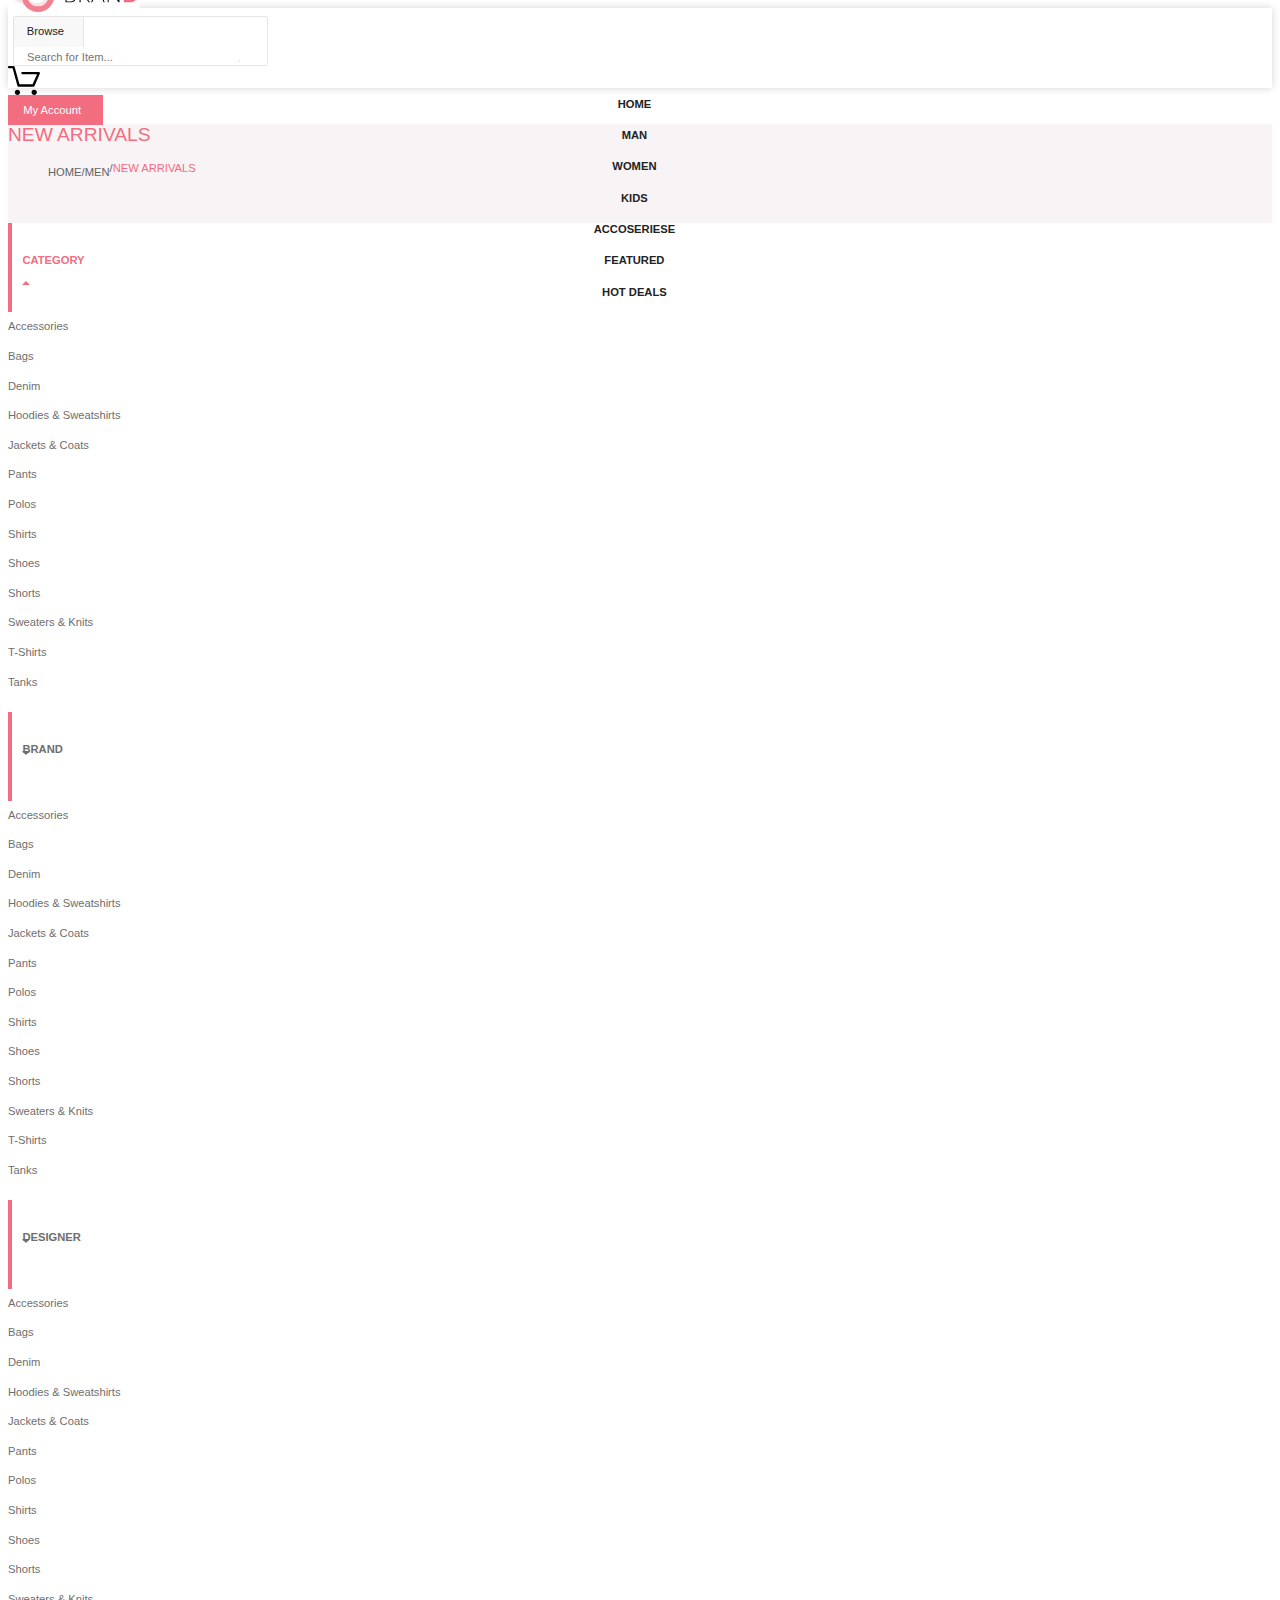
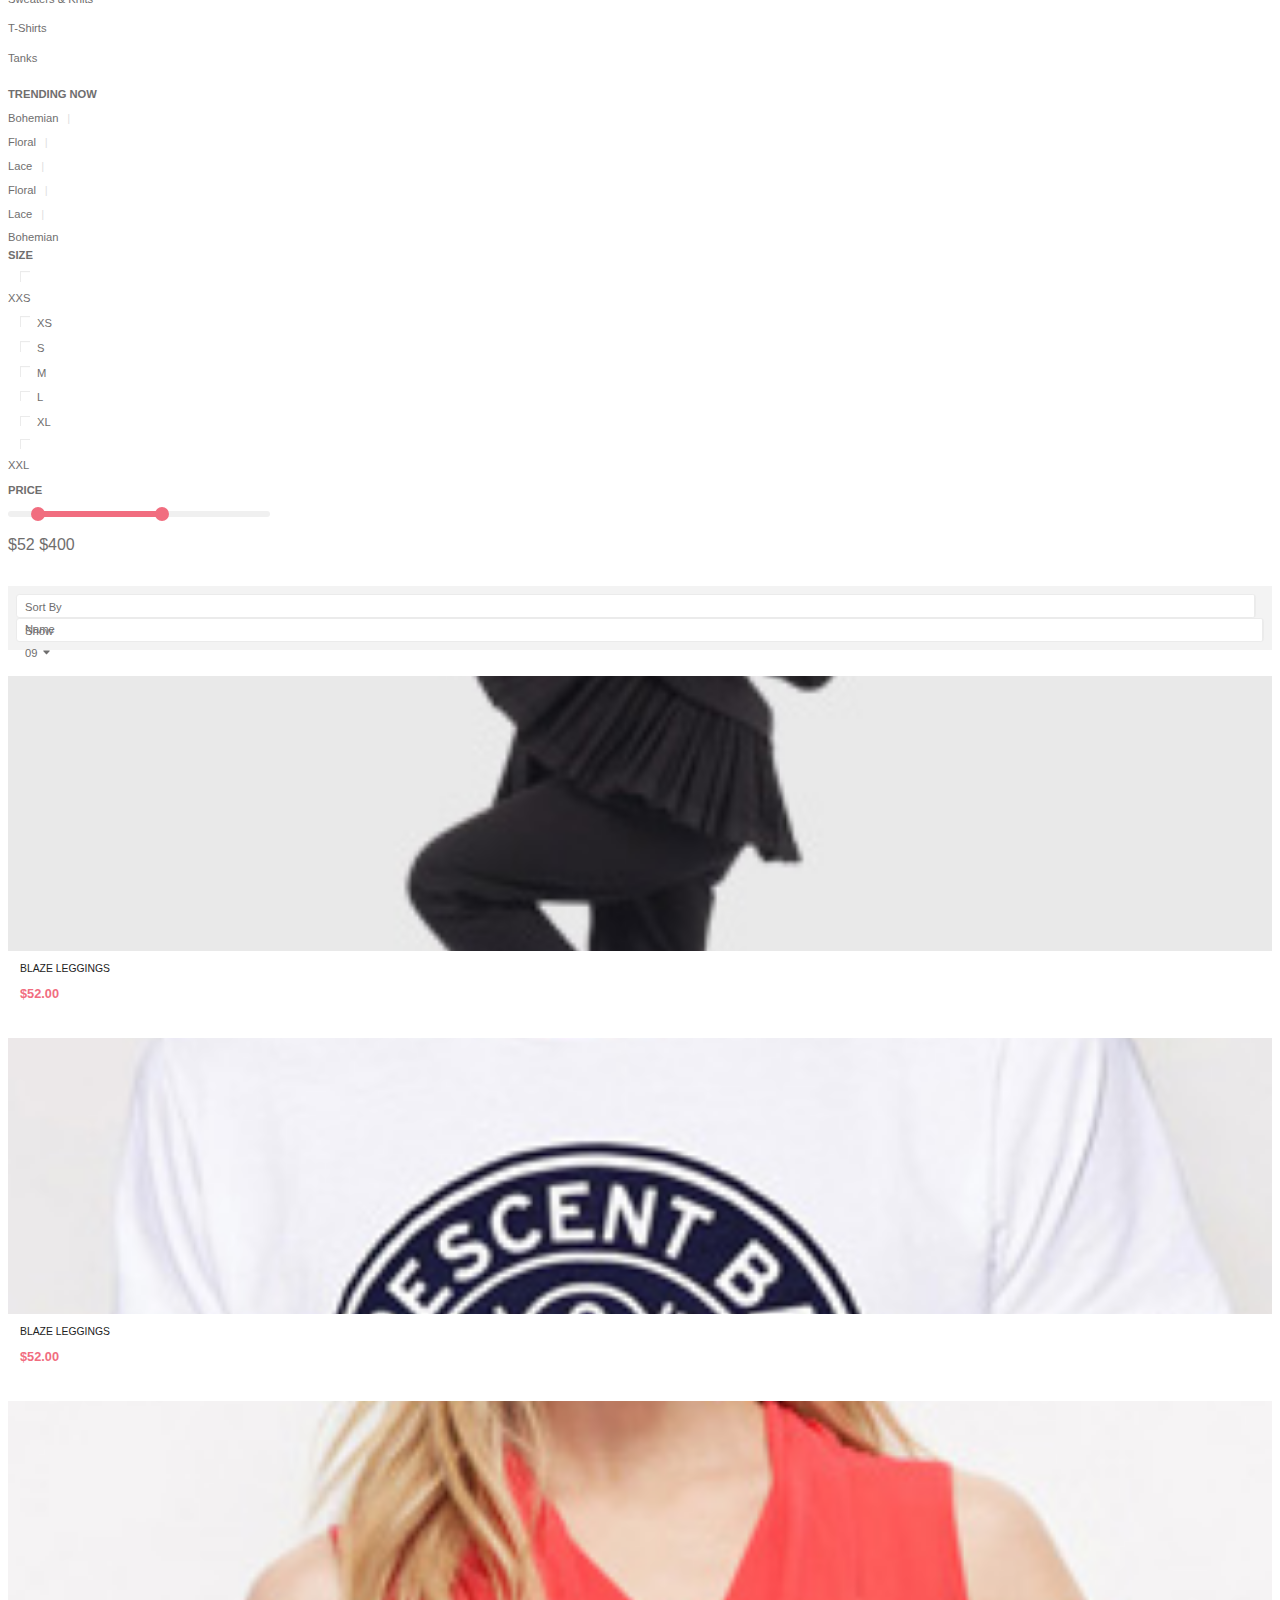
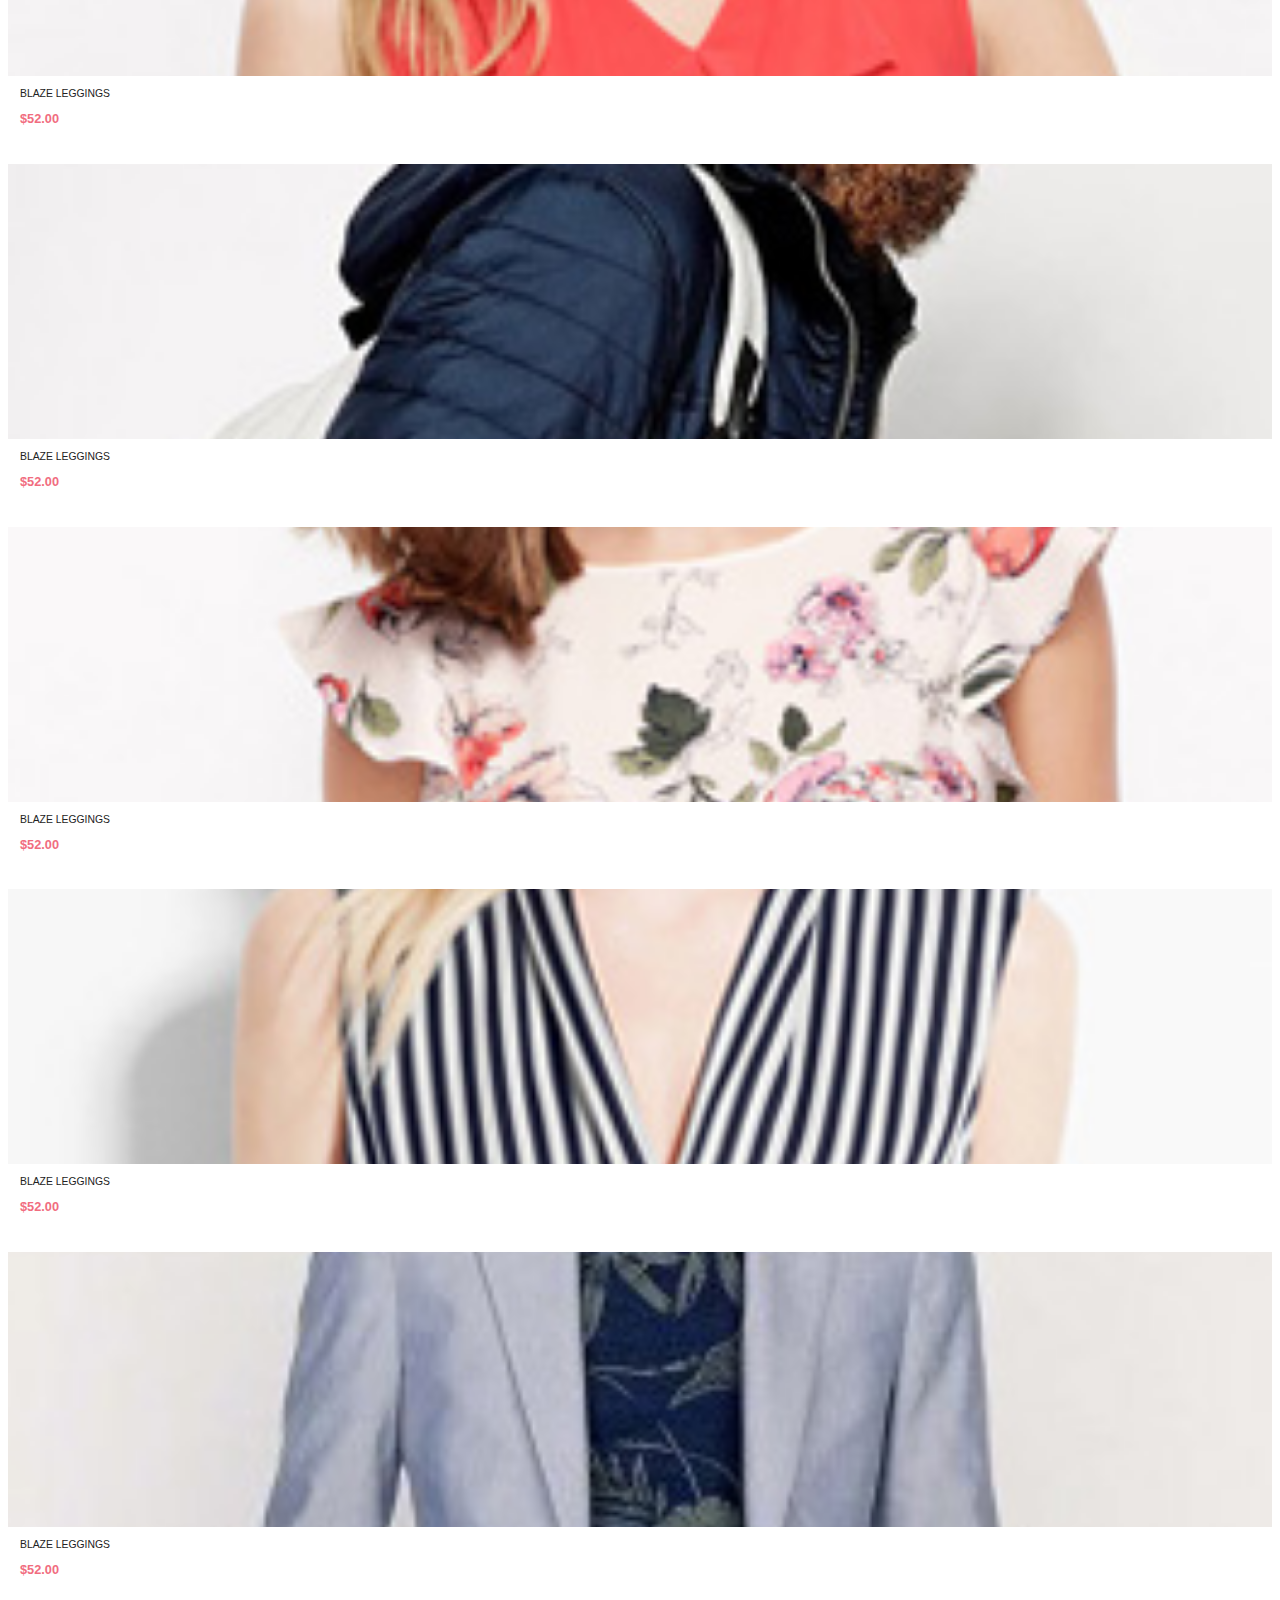
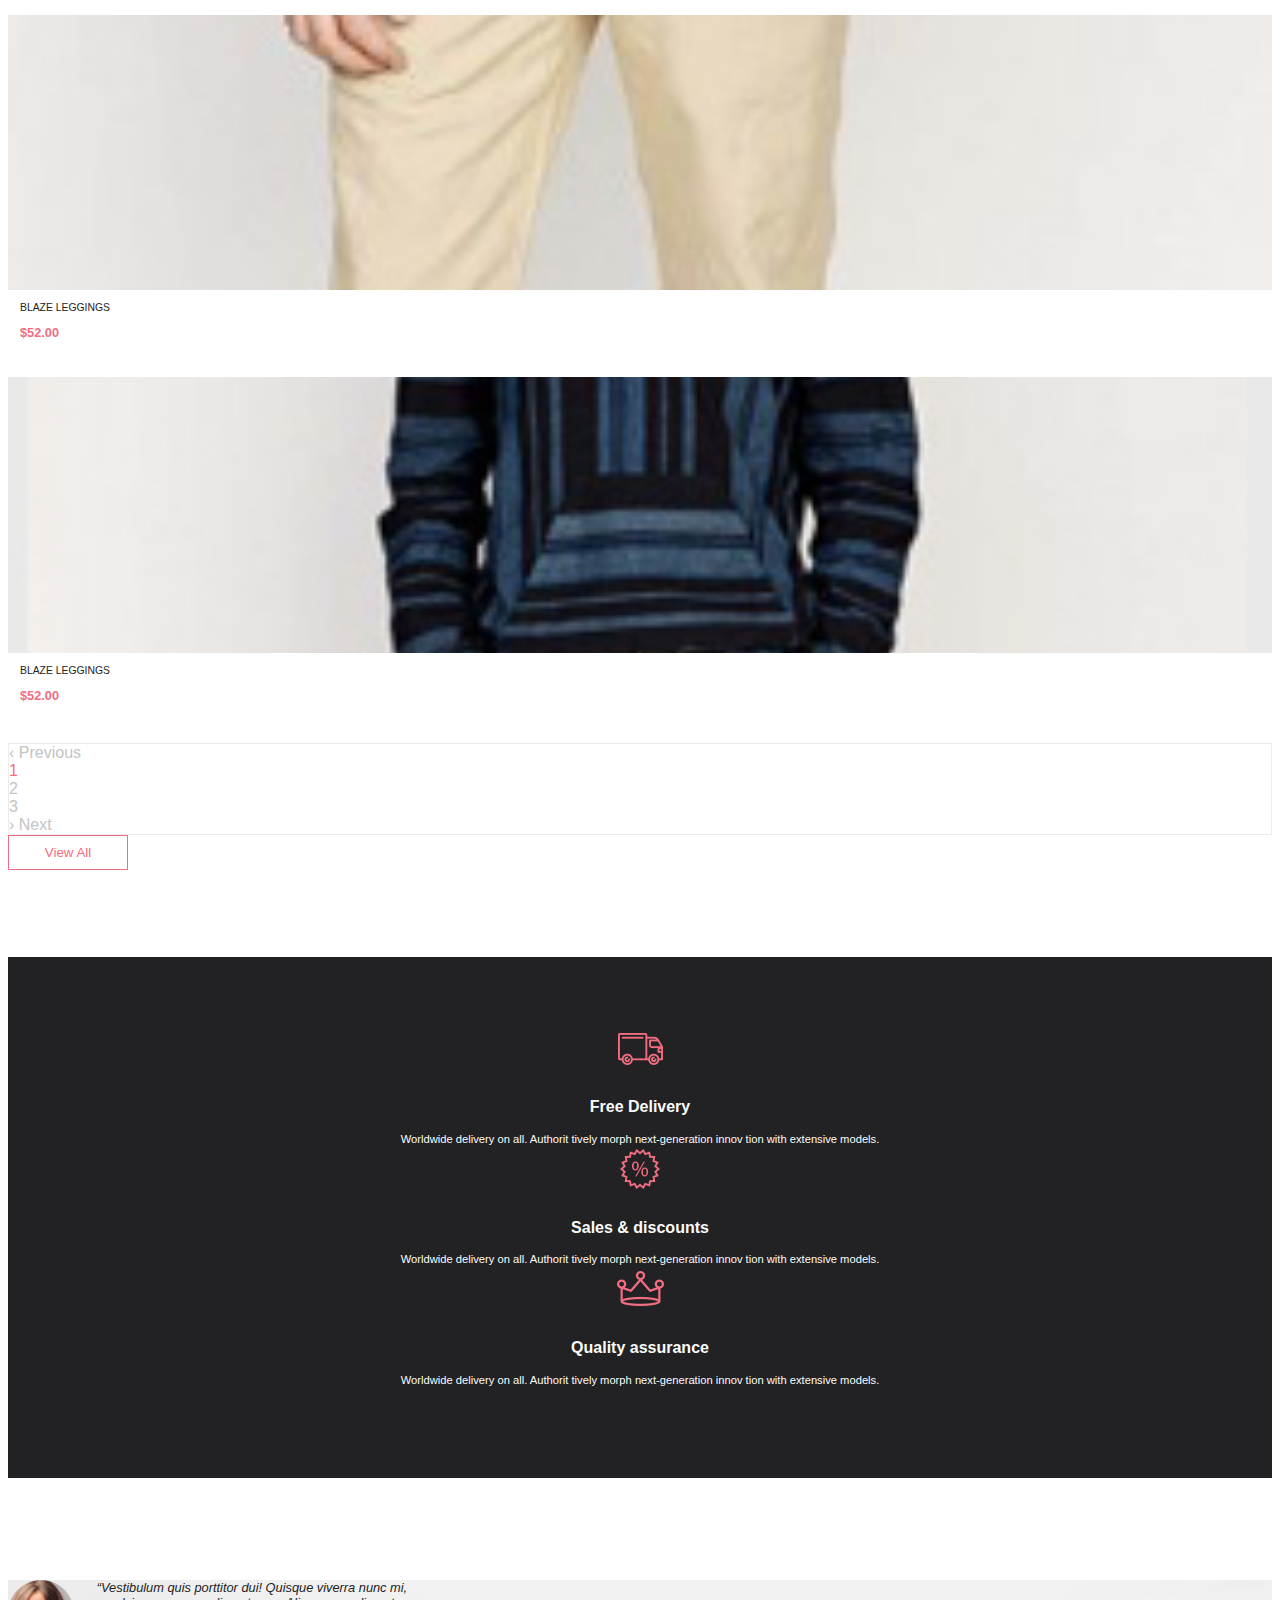
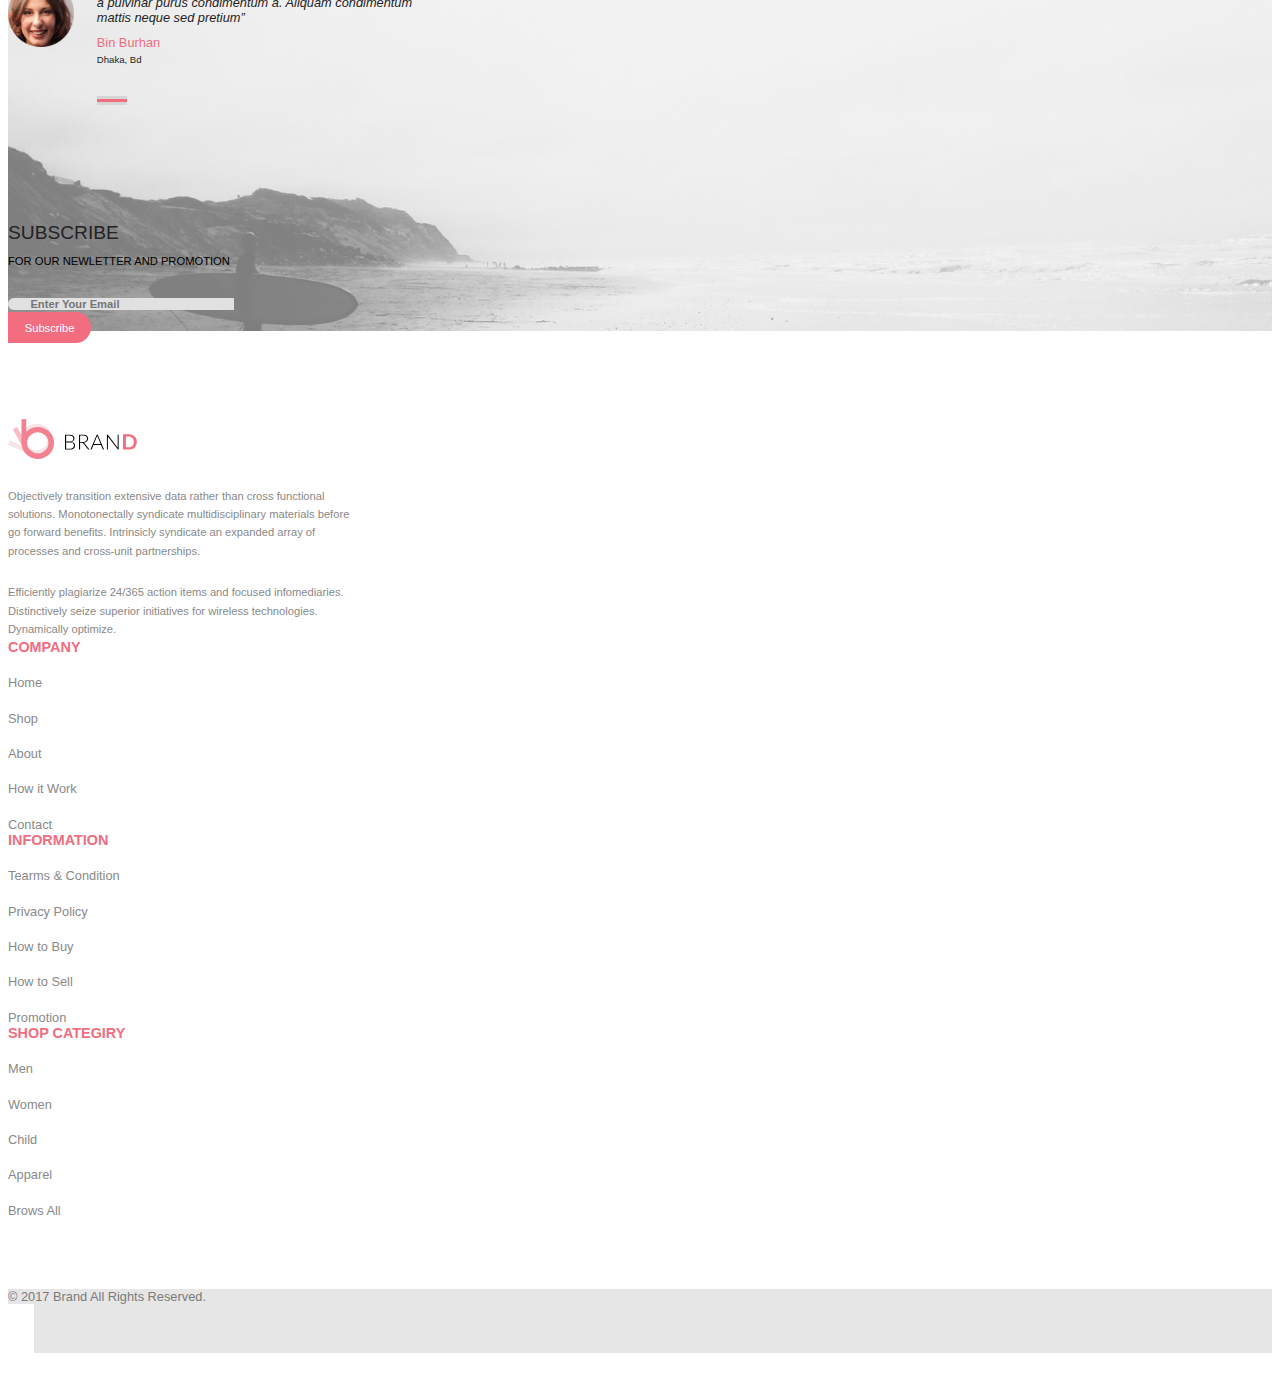
<file: product.html>
<!doctype html>
<html lang="ru">
<head>
    <!-- Required meta tags -->
    <meta charset="utf-8">
    <meta name="viewport" content="width=device-width, initial-scale=1, shrink-to-fit=no">

    <!-- Bootstrap CSS -->
    <link rel="stylesheet" href="https://stackpath.bootstrapcdn.com/bootstrap/4.5.0/css/bootstrap.min.css" integrity="sha384-9aIt2nRpC12Uk9gS9baDl411NQApFmC26EwAOH8WgZl5MYYxFfc+NcPb1dKGj7Sk" crossorigin="anonymous">
    <!-- CSS сайта -->
    <link rel="stylesheet" href="https://use.fontawesome.com/releases/v5.6.1/css/all.css"
          integrity="sha384-gfdkjb5BdAXd+lj+gudLWI+BXq4IuLW5IT+brZEZsLFm++aCMlF1V92rMkPaX4PP" crossorigin="anonymous">
    <link rel="stylesheet" href="css/style-bootstrap.css">
    <title>Каталог товаров</title>
</head>
<body>
<header>
    <div class="container">
        <div class="d-flex flex-wrap">
            <div class="col-lg-2 col-md-2 col-6 p-0">
                <div class="header__logo"><a href="/"><img src="images/logo.svg" alt="Логотип Brand"></a></div>
            </div>
            <div class="col-lg-6 col-md-6 col-12 p-0 d-flex align-items-center">
                <form class="header__search row">
                    <div class="header__btnBrowse">
                        Browse<i class="fas fa-caret-down"></i>
                    </div>
                    <input type="text" placeholder="Search for Item...">
                    <button class="header__btnSearch"><i class="fas fa-search"></i></button>
                </form>
            </div>
            <div class="col-lg-4 col-md-4 col-6 p-0 d-flex align-items-center">
                <a href="cart.html" class="header__cart-link">
                    <svg
                            xmlns="http://www.w3.org/2000/svg"
                            xmlns:xlink="http://www.w3.org/1999/xlink"
                            width="32px" height="29px">
                        <path fill-rule="evenodd"
                              d="M31.899,7.565 L26.493,19.977 C26.296,20.410 25.882,20.686 25.409,20.686 L10.554,20.686 C10.021,20.686 9.548,20.331 9.410,19.819 L4.577,2.364 L1.184,2.364 C0.533,2.364 -0.000,1.832 -0.000,1.182 C-0.000,0.531 0.533,-0.001 1.184,-0.001 L5.464,-0.001 C5.997,-0.001 6.471,0.354 6.609,0.866 L11.442,18.322 L24.620,18.322 L28.999,8.274 L14.401,8.274 C13.750,8.274 13.217,7.742 13.217,7.092 C13.217,6.442 13.750,5.910 14.401,5.910 L30.814,5.910 C31.208,5.910 31.583,6.107 31.800,6.442 C32.017,6.777 32.057,7.190 31.899,7.565 ZM9.429,23.641 C10.909,23.641 12.112,24.842 12.112,26.320 C12.112,27.798 10.909,28.999 9.429,28.999 C7.950,28.999 6.747,27.798 6.747,26.320 C6.747,24.842 7.950,23.641 9.429,23.641 ZM26.020,23.641 C27.500,23.542 28.782,24.665 28.881,26.123 C28.920,26.852 28.703,27.542 28.230,28.073 C27.756,28.625 27.105,28.940 26.395,28.999 C26.336,28.999 26.257,28.999 26.198,28.999 C24.797,28.999 23.633,27.896 23.535,26.497 C23.436,25.039 24.541,23.739 26.020,23.641 Z"/>
                    </svg>
                </a>
                <button class="btn header__account">
                    My Account<i class="fas fa-caret-down"></i>
                </button>
            </div>
        </div>
    </div>
</header>
<nav class="top-menu">
    <ul class="top-menu__row row justify-content-center m-0">
        <li><a class="top-menu__link" href="#">Home</a></li>
        <li><a class="top-menu__link" href="#">Man</a></li>
        <li><a class="top-menu__link" href="#">Women</a></li>
        <li><a class="top-menu__link" href="#">Kids</a></li>
        <li><a class="top-menu__link" href="#">Accoseriese</a></li>
        <li><a class="top-menu__link" href="#">Featured</a></li>
        <li><a class="top-menu__link" href="#">Hot Deals </a></li>
    </ul>
</nav>
<div class="breadcrumb">
    <div class="container p-0 d-flex justify-content-between align-items-center breadcrumb-row">
        <div class="breadcrumb__title">
            New Arrivals
        </div>
        <nav class="d-flex align-items-center">
            <ol class="breadcrumb-list m-0">
                <li class="breadcrumb-item"><a href="index.html">Home</a></li>
                <li class="breadcrumb-item"><a href="#">Men</a></li>
                <li class="breadcrumb-item active" aria-current="page">New Arrivals</li>
            </ol>
        </nav>
    </div>
</div>
<main>
    <div class="products__container">
        <div class="container p-0">
            <div class="d-flex products__column">
                <div class="col-lg-3 col-12">
                    <div id="accordion">
                        <div class="card">
                            <div class="card-header" id="headingOne">
                                <h5 class="mb-0">
                                    <div class="accordion__hover d-flex justify-content-between" data-toggle="collapse"
                                         data-target="#collapseOne" aria-expanded="true" aria-controls="collapseOne">
                                        <div class="accordion__name">Category</div>
                                        <span class="dd-pointer dd-pointer-down"></span>
                                    </div>
                                </h5>
                            </div>
                            <div id="collapseOne" class="collapse show" aria-labelledby="headingOne"
                                 data-parent="#accordion">
                                <div class="card-body">
                                    <a href="#">Accessories</a>
                                    <a href="#">Bags</a>
                                    <a href="#">Denim</a>
                                    <a href="#">Hoodies &amp; Sweatshirts</a>
                                    <a href="#">Jackets &amp; Coats</a>
                                    <a href="#">Pants</a>
                                    <a href="#">Polos</a>
                                    <a href="#">Shirts</a>
                                    <a href="#">Shoes</a>
                                    <a href="#">Shorts</a>
                                    <a href="#">Sweaters &amp; Knits</a>
                                    <a href="#">T-Shirts</a>
                                    <a href="#">Tanks</a>
                                </div>
                            </div>
                        </div>
                        <div class="card">
                            <div class="card-header" id="headingTwo">
                                <h5 class="mb-0">
                                    <div class="accordion__hover d-flex justify-content-between collapsed"
                                         data-toggle="collapse" data-target="#collapseTwo" aria-expanded="false"
                                         aria-controls="collapseTwo">
                                        <div class="accordion__name">Brand</div>
                                        <span class="dd-pointer dd-pointer-down"></span>
                                    </div>
                                </h5>
                            </div>
                            <div id="collapseTwo" class="collapse" aria-labelledby="headingTwo"
                                 data-parent="#accordion">
                                <div class="card-body">
                                    <a href="#">Accessories</a>
                                    <a href="#">Bags</a>
                                    <a href="#">Denim</a>
                                    <a href="#">Hoodies &amp; Sweatshirts</a>
                                    <a href="#">Jackets &amp; Coats</a>
                                    <a href="#">Pants</a>
                                    <a href="#">Polos</a>
                                    <a href="#">Shirts</a>
                                    <a href="#">Shoes</a>
                                    <a href="#">Shorts</a>
                                    <a href="#">Sweaters &amp; Knits</a>
                                    <a href="#">T-Shirts</a>
                                    <a href="#">Tanks</a>
                                </div>
                            </div>
                        </div>
                        <div class="card">
                            <div class="card-header" id="headingThree">
                                <h5 class="mb-0">
                                    <div class="accordion__hover d-flex justify-content-between collapsed"
                                         data-toggle="collapse" data-target="#collapseThree" aria-expanded="false"
                                         aria-controls="collapseThree">
                                        <div class="accordion__name">Designer</div>
                                        <span class="dd-pointer dd-pointer-down"></span>
                                    </div>
                                </h5>
                            </div>
                            <div id="collapseThree" class="collapse" aria-labelledby="headingThree"
                                 data-parent="#accordion">
                                <div class="card-body">
                                    <a href="#">Accessories</a>
                                    <a href="#">Bags</a>
                                    <a href="#">Denim</a>
                                    <a href="#">Hoodies &amp; Sweatshirts</a>
                                    <a href="#">Jackets &amp; Coats</a>
                                    <a href="#">Pants</a>
                                    <a href="#">Polos</a>
                                    <a href="#">Shirts</a>
                                    <a href="#">Shoes</a>
                                    <a href="#">Shorts</a>
                                    <a href="#">Sweaters &amp; Knits</a>
                                    <a href="#">T-Shirts</a>
                                    <a href="#">Tanks</a>
                                </div>
                            </div>
                        </div>
                    </div>
                </div>
                <div class="col-lg-9 col-12 products">
                    <div class="row products__header">
                        <div class="col-lg-4">
                            <div class="products__header-title">
                                Trending now
                            </div>
                            <div class="products__tags-list">
                                <div class="d-inline-block products-tags">
                                    Bohemian
                                </div>
                                <div class="d-inline-block products-tags">
                                    Floral
                                </div>
                                <div class="d-inline-block products-tags">
                                    Lace
                                </div>
                                <div class="d-inline-block products-tags">
                                    Floral
                                </div>
                                <div class="d-inline-block products-tags">
                                    Lace
                                </div>
                                <div class="d-inline-block products-tags">
                                    Bohemian
                                </div>
                            </div>
                        </div>
                        <div class="col-lg-4">
                            <div class="products__header-title">
                                Size
                            </div>
                            <div class="row products__size">
                                <div class="products__checkbox d-flex align-items-center">
                                    <input id="xxs" type="checkbox" name="size">
                                    <span class="products__checkbox"></span>
                                    <label for="xxs">XXS</label>
                                </div>
                                <div class="products__checkbox d-flex align-items-center">
                                    <input id="xs" type="checkbox" name="size">
                                    <span class="products__checkbox"></span>
                                    <label for="xs">XS</label>
                                </div>
                                <div class="products__checkbox d-flex align-items-center">
                                    <input id="s" type="checkbox" name="size">
                                    <span class="products__checkbox"></span>
                                    <label for="s">S</label>
                                </div>
                                <div class="products__checkbox d-flex align-items-center">
                                    <input id="m" type="checkbox" name="size">
                                    <span class="products__checkbox"></span>
                                    <label for="m">M</label>
                                </div>
                                <div class="products__checkbox d-flex align-items-center">
                                    <input id="l" type="checkbox" name="size">
                                    <span class="products__checkbox"></span>
                                    <label for="l">L</label>
                                </div>
                                <div class="products__checkbox d-flex align-items-center">
                                    <input id="xl" type="checkbox" name="size">
                                    <span class="products__checkbox"></span>
                                    <label for="xl">XL</label>
                                </div>
                                <div class="products__checkbox d-flex align-items-center">
                                    <input id="xxl" type="checkbox" name="size">
                                    <span class="products__checkbox"></span>
                                    <label for="xxl">XXL</label>
                                </div>
                            </div>
                        </div>
                        <div class="col-lg-4">
                            <div class="products__header-title">
                                Price
                            </div>
                            <img class="products__img" src="images/priceRange.svg" alt="фильтр">
                            <div class="d-flex justify-content-between products__range-price">
                                <span>$52</span>
                                <span>$400</span>
                            </div>
                        </div>
                    </div>
                    <div class="products__filter">
                        <form class="d-flex products__form-filter">
                            <div class="d-flex products__filter-unit">
                                <label class="products__filter-title" for="sortBy">Sort By</label>
                                <select name="" id="sortBy">
                                    <option value="">Name</option>
                                    <option value="">Price</option>
                                </select>
                            </div>
                            <div class="d-flex products__filter-unit">
                                <label for="show">Show</label>
                                <select name="" id="show">
                                    <option value="">09</option>
                                    <option value="">08</option>
                                    <option value="">07</option>
                                </select>
                            </div>
                        </form>
                    </div>
                    <div class="row">
                        <div class="col-lg-4 products__item-top">
                            <div class="products__item">
                                <div class="products__img-button">
                                    <div class="products__bay-button">
                                        <button class="products__bay">
                                            <svg
                                                    xmlns="http://www.w3.org/2000/svg"
                                                    xmlns:xlink="http://www.w3.org/1999/xlink"
                                                    width="32px" height="29px">
                                                <path fill-rule="evenodd"
                                                      d="M31.899,7.565 L26.493,19.977 C26.296,20.410 25.882,20.686 25.409,20.686 L10.554,20.686 C10.021,20.686 9.548,20.331 9.410,19.819 L4.577,2.364 L1.184,2.364 C0.533,2.364 -0.000,1.832 -0.000,1.182 C-0.000,0.531 0.533,-0.001 1.184,-0.001 L5.464,-0.001 C5.997,-0.001 6.471,0.354 6.609,0.866 L11.442,18.322 L24.620,18.322 L28.999,8.274 L14.401,8.274 C13.750,8.274 13.217,7.742 13.217,7.092 C13.217,6.442 13.750,5.910 14.401,5.910 L30.814,5.910 C31.208,5.910 31.583,6.107 31.800,6.442 C32.017,6.777 32.057,7.190 31.899,7.565 ZM9.429,23.641 C10.909,23.641 12.112,24.842 12.112,26.320 C12.112,27.798 10.909,28.999 9.429,28.999 C7.950,28.999 6.747,27.798 6.747,26.320 C6.747,24.842 7.950,23.641 9.429,23.641 ZM26.020,23.641 C27.500,23.542 28.782,24.665 28.881,26.123 C28.920,26.852 28.703,27.542 28.230,28.073 C27.756,28.625 27.105,28.940 26.395,28.999 C26.336,28.999 26.257,28.999 26.198,28.999 C24.797,28.999 23.633,27.896 23.535,26.497 C23.436,25.039 24.541,23.739 26.020,23.641 Z"/>
                                            </svg>
                                            Add to Cart
                                        </button>
                                    </div>
                                    <img class="products__photo" src="images/item9.jpg" alt="feature">
                                </div>
                                <div class="products__name-price">
                                    <div class="products__name">BLAZE LEGGINGS</div>
                                    <div class="products__price">$52.00</div>
                                </div>
                            </div>
                        </div>
                        <div class="col-lg-4 products__item-top">
                            <div class="products__item">
                                <div class="products__img-button">
                                    <div class="products__bay-button">
                                        <button class="products__bay">
                                            <svg
                                                    xmlns="http://www.w3.org/2000/svg"
                                                    xmlns:xlink="http://www.w3.org/1999/xlink"
                                                    width="32px" height="29px">
                                                <path fill-rule="evenodd"
                                                      d="M31.899,7.565 L26.493,19.977 C26.296,20.410 25.882,20.686 25.409,20.686 L10.554,20.686 C10.021,20.686 9.548,20.331 9.410,19.819 L4.577,2.364 L1.184,2.364 C0.533,2.364 -0.000,1.832 -0.000,1.182 C-0.000,0.531 0.533,-0.001 1.184,-0.001 L5.464,-0.001 C5.997,-0.001 6.471,0.354 6.609,0.866 L11.442,18.322 L24.620,18.322 L28.999,8.274 L14.401,8.274 C13.750,8.274 13.217,7.742 13.217,7.092 C13.217,6.442 13.750,5.910 14.401,5.910 L30.814,5.910 C31.208,5.910 31.583,6.107 31.800,6.442 C32.017,6.777 32.057,7.190 31.899,7.565 ZM9.429,23.641 C10.909,23.641 12.112,24.842 12.112,26.320 C12.112,27.798 10.909,28.999 9.429,28.999 C7.950,28.999 6.747,27.798 6.747,26.320 C6.747,24.842 7.950,23.641 9.429,23.641 ZM26.020,23.641 C27.500,23.542 28.782,24.665 28.881,26.123 C28.920,26.852 28.703,27.542 28.230,28.073 C27.756,28.625 27.105,28.940 26.395,28.999 C26.336,28.999 26.257,28.999 26.198,28.999 C24.797,28.999 23.633,27.896 23.535,26.497 C23.436,25.039 24.541,23.739 26.020,23.641 Z"/>
                                            </svg>
                                            Add to Cart
                                        </button>
                                    </div>
                                    <img class="products__photo" src="images/item1.jpg" alt="feature">
                                </div>
                                <div class="products__name-price">
                                    <div class="products__name">BLAZE LEGGINGS</div>
                                    <div class="products__price">$52.00</div>
                                </div>
                            </div>
                        </div>
                        <div class="col-lg-4 products__item-top">
                            <div class="products__item">
                                <div class="products__img-button">
                                    <div class="products__bay-button">
                                        <button class="products__bay">
                                            <svg
                                                    xmlns="http://www.w3.org/2000/svg"
                                                    xmlns:xlink="http://www.w3.org/1999/xlink"
                                                    width="32px" height="29px">
                                                <path fill-rule="evenodd"
                                                      d="M31.899,7.565 L26.493,19.977 C26.296,20.410 25.882,20.686 25.409,20.686 L10.554,20.686 C10.021,20.686 9.548,20.331 9.410,19.819 L4.577,2.364 L1.184,2.364 C0.533,2.364 -0.000,1.832 -0.000,1.182 C-0.000,0.531 0.533,-0.001 1.184,-0.001 L5.464,-0.001 C5.997,-0.001 6.471,0.354 6.609,0.866 L11.442,18.322 L24.620,18.322 L28.999,8.274 L14.401,8.274 C13.750,8.274 13.217,7.742 13.217,7.092 C13.217,6.442 13.750,5.910 14.401,5.910 L30.814,5.910 C31.208,5.910 31.583,6.107 31.800,6.442 C32.017,6.777 32.057,7.190 31.899,7.565 ZM9.429,23.641 C10.909,23.641 12.112,24.842 12.112,26.320 C12.112,27.798 10.909,28.999 9.429,28.999 C7.950,28.999 6.747,27.798 6.747,26.320 C6.747,24.842 7.950,23.641 9.429,23.641 ZM26.020,23.641 C27.500,23.542 28.782,24.665 28.881,26.123 C28.920,26.852 28.703,27.542 28.230,28.073 C27.756,28.625 27.105,28.940 26.395,28.999 C26.336,28.999 26.257,28.999 26.198,28.999 C24.797,28.999 23.633,27.896 23.535,26.497 C23.436,25.039 24.541,23.739 26.020,23.641 Z"/>
                                            </svg>
                                            Add to Cart
                                        </button>
                                    </div>
                                    <img class="products__photo" src="images/item2.jpg" alt="feature">
                                </div>
                                <div class="products__name-price">
                                    <div class="products__name">BLAZE LEGGINGS</div>
                                    <div class="products__price">$52.00</div>
                                </div>
                            </div>
                        </div>
                        <div class="col-lg-4 products__item-top">
                            <div class="products__item">
                                <div class="products__img-button">
                                    <div class="products__bay-button">
                                        <button class="products__bay">
                                            <svg
                                                    xmlns="http://www.w3.org/2000/svg"
                                                    xmlns:xlink="http://www.w3.org/1999/xlink"
                                                    width="32px" height="29px">
                                                <path fill-rule="evenodd"
                                                      d="M31.899,7.565 L26.493,19.977 C26.296,20.410 25.882,20.686 25.409,20.686 L10.554,20.686 C10.021,20.686 9.548,20.331 9.410,19.819 L4.577,2.364 L1.184,2.364 C0.533,2.364 -0.000,1.832 -0.000,1.182 C-0.000,0.531 0.533,-0.001 1.184,-0.001 L5.464,-0.001 C5.997,-0.001 6.471,0.354 6.609,0.866 L11.442,18.322 L24.620,18.322 L28.999,8.274 L14.401,8.274 C13.750,8.274 13.217,7.742 13.217,7.092 C13.217,6.442 13.750,5.910 14.401,5.910 L30.814,5.910 C31.208,5.910 31.583,6.107 31.800,6.442 C32.017,6.777 32.057,7.190 31.899,7.565 ZM9.429,23.641 C10.909,23.641 12.112,24.842 12.112,26.320 C12.112,27.798 10.909,28.999 9.429,28.999 C7.950,28.999 6.747,27.798 6.747,26.320 C6.747,24.842 7.950,23.641 9.429,23.641 ZM26.020,23.641 C27.500,23.542 28.782,24.665 28.881,26.123 C28.920,26.852 28.703,27.542 28.230,28.073 C27.756,28.625 27.105,28.940 26.395,28.999 C26.336,28.999 26.257,28.999 26.198,28.999 C24.797,28.999 23.633,27.896 23.535,26.497 C23.436,25.039 24.541,23.739 26.020,23.641 Z"/>
                                            </svg>
                                            Add to Cart
                                        </button>
                                    </div>
                                    <img class="products__photo" src="images/item3.jpg" alt="feature">
                                </div>
                                <div class="products__name-price">
                                    <div class="products__name">BLAZE LEGGINGS</div>
                                    <div class="products__price">$52.00</div>
                                </div>
                            </div>
                        </div>
                        <div class="col-lg-4 products__item-top">
                            <div class="products__item">
                                <div class="products__img-button">
                                    <div class="products__bay-button">
                                        <button class="products__bay">
                                            <svg
                                                    xmlns="http://www.w3.org/2000/svg"
                                                    xmlns:xlink="http://www.w3.org/1999/xlink"
                                                    width="32px" height="29px">
                                                <path fill-rule="evenodd"
                                                      d="M31.899,7.565 L26.493,19.977 C26.296,20.410 25.882,20.686 25.409,20.686 L10.554,20.686 C10.021,20.686 9.548,20.331 9.410,19.819 L4.577,2.364 L1.184,2.364 C0.533,2.364 -0.000,1.832 -0.000,1.182 C-0.000,0.531 0.533,-0.001 1.184,-0.001 L5.464,-0.001 C5.997,-0.001 6.471,0.354 6.609,0.866 L11.442,18.322 L24.620,18.322 L28.999,8.274 L14.401,8.274 C13.750,8.274 13.217,7.742 13.217,7.092 C13.217,6.442 13.750,5.910 14.401,5.910 L30.814,5.910 C31.208,5.910 31.583,6.107 31.800,6.442 C32.017,6.777 32.057,7.190 31.899,7.565 ZM9.429,23.641 C10.909,23.641 12.112,24.842 12.112,26.320 C12.112,27.798 10.909,28.999 9.429,28.999 C7.950,28.999 6.747,27.798 6.747,26.320 C6.747,24.842 7.950,23.641 9.429,23.641 ZM26.020,23.641 C27.500,23.542 28.782,24.665 28.881,26.123 C28.920,26.852 28.703,27.542 28.230,28.073 C27.756,28.625 27.105,28.940 26.395,28.999 C26.336,28.999 26.257,28.999 26.198,28.999 C24.797,28.999 23.633,27.896 23.535,26.497 C23.436,25.039 24.541,23.739 26.020,23.641 Z"/>
                                            </svg>
                                            Add to Cart
                                        </button>
                                    </div>
                                    <img class="products__photo" src="images/item4.jpg" alt="feature">
                                </div>
                                <div class="products__name-price">
                                    <div class="products__name">BLAZE LEGGINGS</div>
                                    <div class="products__price">$52.00</div>
                                </div>
                            </div>
                        </div>
                        <div class="col-lg-4 products__item-top">
                            <div class="products__item">
                                <div class="products__img-button">
                                    <div class="products__bay-button">
                                        <button class="products__bay">
                                            <svg
                                                    xmlns="http://www.w3.org/2000/svg"
                                                    xmlns:xlink="http://www.w3.org/1999/xlink"
                                                    width="32px" height="29px">
                                                <path fill-rule="evenodd"
                                                      d="M31.899,7.565 L26.493,19.977 C26.296,20.410 25.882,20.686 25.409,20.686 L10.554,20.686 C10.021,20.686 9.548,20.331 9.410,19.819 L4.577,2.364 L1.184,2.364 C0.533,2.364 -0.000,1.832 -0.000,1.182 C-0.000,0.531 0.533,-0.001 1.184,-0.001 L5.464,-0.001 C5.997,-0.001 6.471,0.354 6.609,0.866 L11.442,18.322 L24.620,18.322 L28.999,8.274 L14.401,8.274 C13.750,8.274 13.217,7.742 13.217,7.092 C13.217,6.442 13.750,5.910 14.401,5.910 L30.814,5.910 C31.208,5.910 31.583,6.107 31.800,6.442 C32.017,6.777 32.057,7.190 31.899,7.565 ZM9.429,23.641 C10.909,23.641 12.112,24.842 12.112,26.320 C12.112,27.798 10.909,28.999 9.429,28.999 C7.950,28.999 6.747,27.798 6.747,26.320 C6.747,24.842 7.950,23.641 9.429,23.641 ZM26.020,23.641 C27.500,23.542 28.782,24.665 28.881,26.123 C28.920,26.852 28.703,27.542 28.230,28.073 C27.756,28.625 27.105,28.940 26.395,28.999 C26.336,28.999 26.257,28.999 26.198,28.999 C24.797,28.999 23.633,27.896 23.535,26.497 C23.436,25.039 24.541,23.739 26.020,23.641 Z"/>
                                            </svg>
                                            Add to Cart
                                        </button>
                                    </div>
                                    <img class="products__photo" src="images/item5.jpg" alt="feature">
                                </div>
                                <div class="products__name-price">
                                    <div class="products__name">BLAZE LEGGINGS</div>
                                    <div class="products__price">$52.00</div>
                                </div>
                            </div>
                        </div>
                        <div class="col-lg-4 products__item-top">
                            <div class="products__item">
                                <div class="products__img-button">
                                    <div class="products__bay-button">
                                        <button class="products__bay">
                                            <svg
                                                    xmlns="http://www.w3.org/2000/svg"
                                                    xmlns:xlink="http://www.w3.org/1999/xlink"
                                                    width="32px" height="29px">
                                                <path fill-rule="evenodd"
                                                      d="M31.899,7.565 L26.493,19.977 C26.296,20.410 25.882,20.686 25.409,20.686 L10.554,20.686 C10.021,20.686 9.548,20.331 9.410,19.819 L4.577,2.364 L1.184,2.364 C0.533,2.364 -0.000,1.832 -0.000,1.182 C-0.000,0.531 0.533,-0.001 1.184,-0.001 L5.464,-0.001 C5.997,-0.001 6.471,0.354 6.609,0.866 L11.442,18.322 L24.620,18.322 L28.999,8.274 L14.401,8.274 C13.750,8.274 13.217,7.742 13.217,7.092 C13.217,6.442 13.750,5.910 14.401,5.910 L30.814,5.910 C31.208,5.910 31.583,6.107 31.800,6.442 C32.017,6.777 32.057,7.190 31.899,7.565 ZM9.429,23.641 C10.909,23.641 12.112,24.842 12.112,26.320 C12.112,27.798 10.909,28.999 9.429,28.999 C7.950,28.999 6.747,27.798 6.747,26.320 C6.747,24.842 7.950,23.641 9.429,23.641 ZM26.020,23.641 C27.500,23.542 28.782,24.665 28.881,26.123 C28.920,26.852 28.703,27.542 28.230,28.073 C27.756,28.625 27.105,28.940 26.395,28.999 C26.336,28.999 26.257,28.999 26.198,28.999 C24.797,28.999 23.633,27.896 23.535,26.497 C23.436,25.039 24.541,23.739 26.020,23.641 Z"/>
                                            </svg>
                                            Add to Cart
                                        </button>
                                    </div>
                                    <img class="products__photo" src="images/item6.jpg" alt="feature">
                                </div>
                                <div class="products__name-price">
                                    <div class="products__name">BLAZE LEGGINGS</div>
                                    <div class="products__price">$52.00</div>
                                </div>
                            </div>
                        </div>
                        <div class="col-lg-4 products__item-top">
                            <div class="products__item">
                                <div class="products__img-button">
                                    <div class="products__bay-button">
                                        <button class="products__bay">
                                            <svg
                                                    xmlns="http://www.w3.org/2000/svg"
                                                    xmlns:xlink="http://www.w3.org/1999/xlink"
                                                    width="32px" height="29px">
                                                <path fill-rule="evenodd"
                                                      d="M31.899,7.565 L26.493,19.977 C26.296,20.410 25.882,20.686 25.409,20.686 L10.554,20.686 C10.021,20.686 9.548,20.331 9.410,19.819 L4.577,2.364 L1.184,2.364 C0.533,2.364 -0.000,1.832 -0.000,1.182 C-0.000,0.531 0.533,-0.001 1.184,-0.001 L5.464,-0.001 C5.997,-0.001 6.471,0.354 6.609,0.866 L11.442,18.322 L24.620,18.322 L28.999,8.274 L14.401,8.274 C13.750,8.274 13.217,7.742 13.217,7.092 C13.217,6.442 13.750,5.910 14.401,5.910 L30.814,5.910 C31.208,5.910 31.583,6.107 31.800,6.442 C32.017,6.777 32.057,7.190 31.899,7.565 ZM9.429,23.641 C10.909,23.641 12.112,24.842 12.112,26.320 C12.112,27.798 10.909,28.999 9.429,28.999 C7.950,28.999 6.747,27.798 6.747,26.320 C6.747,24.842 7.950,23.641 9.429,23.641 ZM26.020,23.641 C27.500,23.542 28.782,24.665 28.881,26.123 C28.920,26.852 28.703,27.542 28.230,28.073 C27.756,28.625 27.105,28.940 26.395,28.999 C26.336,28.999 26.257,28.999 26.198,28.999 C24.797,28.999 23.633,27.896 23.535,26.497 C23.436,25.039 24.541,23.739 26.020,23.641 Z"/>
                                            </svg>
                                            Add to Cart
                                        </button>
                                    </div>
                                    <img class="products__photo" src="images/item7.jpg" alt="feature">
                                </div>
                                <div class="products__name-price">
                                    <div class="products__name">BLAZE LEGGINGS</div>
                                    <div class="products__price">$52.00</div>
                                </div>
                            </div>
                        </div>
                        <div class="col-lg-4 products__item-top">
                            <div class="products__item">
                                <div class="products__img-button">
                                    <div class="products__bay-button">
                                        <button class="products__bay">
                                            <svg
                                                    xmlns="http://www.w3.org/2000/svg"
                                                    xmlns:xlink="http://www.w3.org/1999/xlink"
                                                    width="32px" height="29px">
                                                <path fill-rule="evenodd"
                                                      d="M31.899,7.565 L26.493,19.977 C26.296,20.410 25.882,20.686 25.409,20.686 L10.554,20.686 C10.021,20.686 9.548,20.331 9.410,19.819 L4.577,2.364 L1.184,2.364 C0.533,2.364 -0.000,1.832 -0.000,1.182 C-0.000,0.531 0.533,-0.001 1.184,-0.001 L5.464,-0.001 C5.997,-0.001 6.471,0.354 6.609,0.866 L11.442,18.322 L24.620,18.322 L28.999,8.274 L14.401,8.274 C13.750,8.274 13.217,7.742 13.217,7.092 C13.217,6.442 13.750,5.910 14.401,5.910 L30.814,5.910 C31.208,5.910 31.583,6.107 31.800,6.442 C32.017,6.777 32.057,7.190 31.899,7.565 ZM9.429,23.641 C10.909,23.641 12.112,24.842 12.112,26.320 C12.112,27.798 10.909,28.999 9.429,28.999 C7.950,28.999 6.747,27.798 6.747,26.320 C6.747,24.842 7.950,23.641 9.429,23.641 ZM26.020,23.641 C27.500,23.542 28.782,24.665 28.881,26.123 C28.920,26.852 28.703,27.542 28.230,28.073 C27.756,28.625 27.105,28.940 26.395,28.999 C26.336,28.999 26.257,28.999 26.198,28.999 C24.797,28.999 23.633,27.896 23.535,26.497 C23.436,25.039 24.541,23.739 26.020,23.641 Z"/>
                                            </svg>
                                            Add to Cart
                                        </button>
                                    </div>
                                    <img class="products__photo" src="images/item8.jpg" alt="feature">
                                </div>
                                <div class="products__name-price">
                                    <div class="products__name">BLAZE LEGGINGS</div>
                                    <div class="products__price">$52.00</div>
                                </div>
                            </div>
                        </div>
                    </div>
                    <div class="d-flex justify-content-between align-items-center products__pagination-btn">
                        <nav aria-label="Page">
                            <ul class="pagination products__navigation">
                                <li class="page-item">
                                    <a class="page-link" href="#" aria-label="Previous">
                                        <span aria-hidden="true">&lsaquo;</span>
                                        <span class="sr-only">Previous</span>
                                    </a>
                                </li>
                                <li class="page-item active"><a class="page-link" href="#">1</a></li>
                                <li class="page-item"><a class="page-link" href="#">2</a></li>
                                <li class="page-item"><a class="page-link" href="#">3</a></li>
                                <li class="page-item">
                                    <a class="page-link" href="#" aria-label="Next">
                                        <span aria-hidden="true">&rsaquo;</span>
                                        <span class="sr-only">Next</span>
                                    </a>
                                </li>
                            </ul>
                        </nav>
                        <button class="products__all">
                            View All
                        </button>
                    </div>
                </div>
            </div>
        </div>
        <div class="feature-box">
            <div class="container">

                <div class="row">
                    <div class="col-md-4 feature-box__center">
                        <img src="images/feature-box1.png" alt="">
                        <div class="feature-box__title">Free Delivery</div>
                        <div class="feature-box__text">
                            Worldwide delivery on all. Authorit
                            tively morph next-generation innov
                            tion with extensive models.
                        </div>
                    </div>
                    <div class="col-md-4 feature-box__center">
                        <img src="images/feature-box2.png" alt="">
                        <div class="feature-box__title">Sales &amp; discounts</div>
                        <div class="feature-box__text">
                            Worldwide delivery on all. Authorit
                            tively morph next-generation innov
                            tion with extensive models.
                        </div>
                    </div>
                    <div class="col-md-4 feature-box__center">
                        <img src="images/feature-box3.png" alt="">
                        <div class="feature-box__title">Quality assurance</div>
                        <div class="feature-box__text">
                            Worldwide delivery on all. Authorit
                            tively morph next-generation innov
                            tion with extensive models.
                        </div>
                    </div>
                </div>
            </div>
        </div>
    </div>
</main>
<footer>
    <div class="subscribe">
        <div class="container">
            <div class="subscribe__row d-flex justify-content-between">
                <div class="subscribe__review">
                    <img src="images/avatar.png" alt="Фото">
                    <div class="subscribe__review-box">
                        <div class="subscribe__text">
                            “Vestibulum quis porttitor dui! Quisque viverra nunc mi,
                            a pulvinar purus condimentum a. Aliquam condimentum mattis neque sed pretium”
                        </div>
                        <div class="subscribe__name">
                            Bin Burhan
                        </div>
                        <div class="subscribe__info">
                            Dhaka, Bd
                        </div>
                        <div class="subscribe__lines row justify-content-between">
                            <div class="subscribe__line"></div>
                            <div class="subscribe__line"></div>
                            <div class="subscribe__line"></div>
                        </div>
                    </div>
                </div>
                <div class="subscribe__form-box d-flex flex-column align-items-center">
                    <div class="subscribe__title">
                        Subscribe
                    </div>
                    <div class="subscribe__form-info">
                        FOR OUR NEWLETTER AND PROMOTION
                    </div>
                    <div class="subscribe__form d-flex">
                        <input type="mail" class="subscribe__input" placeholder="Enter Your Email">
                        <button class="btn">Subscribe</button>
                    </div>
                </div>
            </div>
        </div>
    </div>
    <div class="footer__top">
        <div class="container">
            <div class="row justify-content-between align-items-center">
                <div class="footer__column">
                    <img class="footer__logo" src="images/logo.svg" alt="Логотип">
                    <div class="footer__text">
                        Objectively transition extensive data rather than cross functional solutions. Monotonectally
                        syndicate multidisciplinary materials before go forward benefits. Intrinsicly syndicate an
                        expanded array of processes and cross-unit partnerships.
                    </div>
                    <div class="footer__text">
                        Efficiently plagiarize 24/365 action items and focused infomediaries.
                        Distinctively seize superior initiatives for wireless technologies. Dynamically optimize.
                    </div>
                </div>
                <div class="footer__column">
                    <div class="footer__name">Company</div>
                    <ul class="footer__nav">
                        <li><a href="#">Home</a></li>
                        <li><a href="#">Shop</a></li>
                        <li><a href="#">About</a></li>
                        <li><a href="#">How it Work</a></li>
                        <li><a href="#">Contact</a></li>
                    </ul>
                </div>
                <div class="footer__column">
                    <div class="footer__name">Information</div>
                    <ul class="footer__nav">
                        <li><a href="#">Tearms & Condition</a></li>
                        <li><a href="#">Privacy Policy</a></li>
                        <li><a href="#">How to Buy</a></li>
                        <li><a href="#">How to Sell</a></li>
                        <li><a href="#">Promotion</a></li>
                    </ul>
                </div>
                <div class="footer__column">
                    <div class="footer__name">Shop Categiry</div>
                    <ul class="footer__nav">
                        <li><a href="#">Men</a></li>
                        <li><a href="#">Women</a></li>
                        <li><a href="#">Child</a></li>
                        <li><a href="#">Apparel</a></li>
                        <li><a href="#">Brows All</a></li>
                    </ul>
                </div>
            </div>
        </div>
    </div>
    <div class="footer__bottom">
        <div class="container">
            <div class="footer__row d-flex align-items-center">
                <div class="footer__copyright">
                    © 2017 Brand All Rights Reserved.
                </div>
                <div class="footer__social row justify-content-between">
                    <a href="#" class="footer__btn">
                        <i class="fab fa-facebook-f"></i>
                    </a>
                    <a href="#" class="footer__btn">
                        <i class="fab fa-twitter"></i>
                    </a>
                    <a href="#" class="footer__btn">
                        <i class="fab fa-linkedin-in"></i>
                    </a>
                    <a href="#" class="footer__btn">
                        <i class="fab fa-pinterest-p"></i>
                    </a>
                    <a href="#" class="footer__btn">
                        <i class="fab fa-google-plus-g"></i>
                    </a>
                </div>
            </div>
        </div>
    </div>
</footer>
<!-- Optional JavaScript -->
<!-- jQuery first, then Popper.js, then Bootstrap JS -->
<script src="https://code.jquery.com/jquery-3.5.1.slim.min.js" integrity="sha384-DfXdz2htPH0lsSSs5nCTpuj/zy4C+OGpamoFVy38MVBnE+IbbVYUew+OrCXaRkfj" crossorigin="anonymous"></script>
<script src="https://cdn.jsdelivr.net/npm/popper.js@1.16.0/dist/umd/popper.min.js" integrity="sha384-Q6E9RHvbIyZFJoft+2mJbHaEWldlvI9IOYy5n3zV9zzTtmI3UksdQRVvoxMfooAo" crossorigin="anonymous"></script>
<script src="https://stackpath.bootstrapcdn.com/bootstrap/4.5.0/js/bootstrap.min.js" integrity="sha384-OgVRvuATP1z7JjHLkuOU7Xw704+h835Lr+6QL9UvYjZE3Ipu6Tp75j7Bh/kR0JKI" crossorigin="anonymous"></script>
</body>
</html>
</file>
